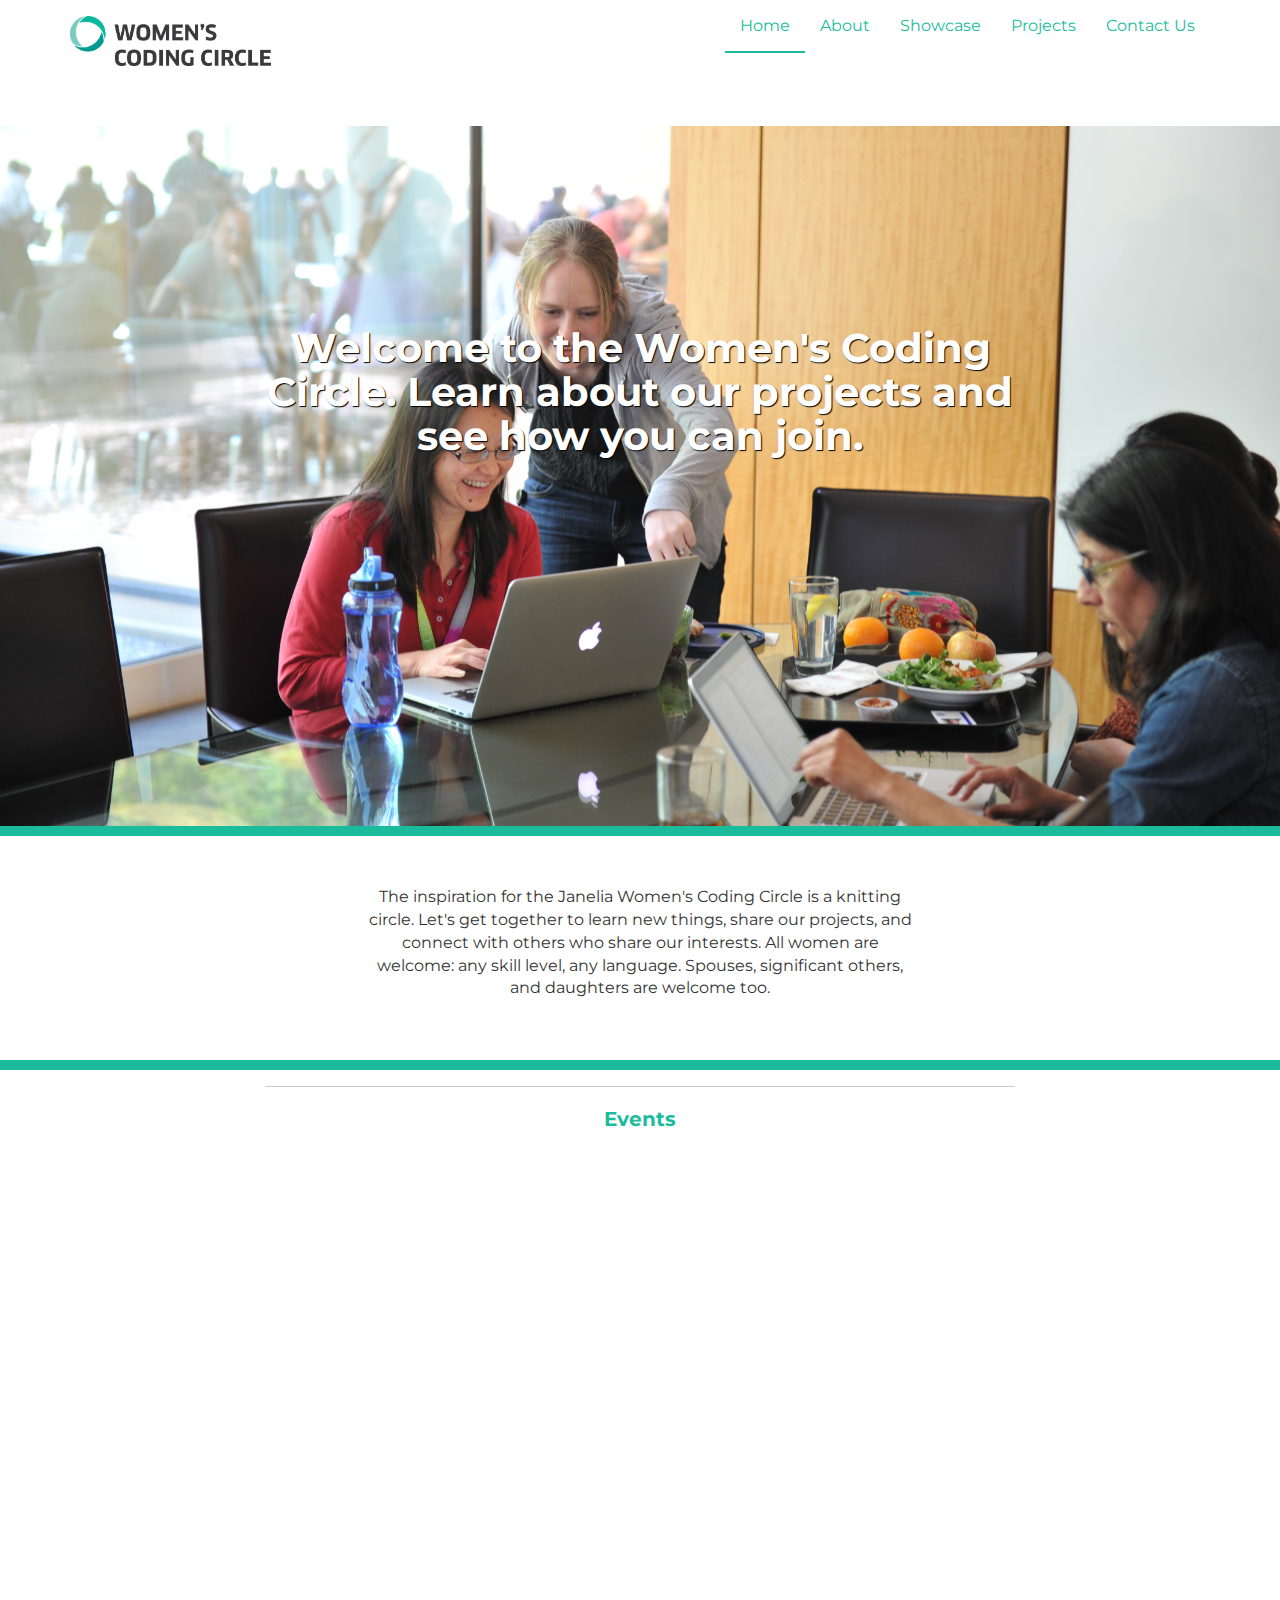
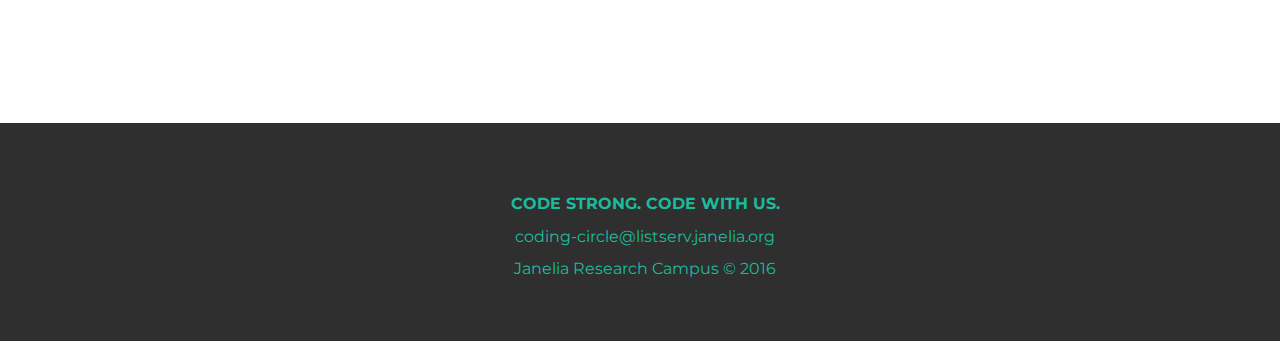
<file: index.html>
<!DOCTYPE html>
<html lang="en">
  <head>
    <meta charset="utf-8">
    <title>Women's Coding Circle</title>
  <script src="https://ajax.googleapis.com/ajax/libs/jquery/1.11.0/jquery.min.js"></script>
    <script src="assets/js/bootstrap.min.js"></script>
    <link href="assets/css/bootstrap.css" rel="stylesheet">
    <link href="assets/css/font-awesome.min.css" rel="stylesheet">
    <link href="assets/css/style.css" rel="stylesheet">
<script>
  (function(i,s,o,g,r,a,m){i['GoogleAnalyticsObject']=r;i[r]=i[r]||function(){
  (i[r].q=i[r].q||[]).push(arguments)},i[r].l=1*new Date();a=s.createElement(o),
  m=s.getElementsByTagName(o)[0];a.async=1;a.src=g;m.parentNode.insertBefore(a,m)
  })(window,document,'script','//www.google-analytics.com/analytics.js','ga');

  ga('create', 'UA-65829005-1', 'auto');
  ga('send', 'pageview');

</script>
<style>
h1 {
  text-shadow: 1px 1px 1px black;
}
</style>
<style>
h1 {
  text-shadow: 1px 1px 1px black;
}
</style>
</head>
<body>
	<!-- Static navbar -->
    <div class="navbar navbar-default " role="navigation">
      <div class="container">
        <div class="navbar-header">
          <button type="button" class="navbar-toggle" data-toggle="collapse" data-target=".navbar-collapse">
            <span class="sr-only">Toggle navigation</span>
            <span class="icon-bar"></span>
            <span class="icon-bar"></span>
            <span class="icon-bar"></span>
          </button>
          <a class="navbar-brand" href="wcc.html"><img class='logo' src='assets/img/wcc_color_print.png'></a>
        </div>
        <div class="navbar-collapse collapse">
          <ul class="nav navbar-nav navbar-right">
            <li class='active'><a href="index.html">Home</a></li>
            <li><a href="about.html">About</a></li>
            <li><a href="showcase.html">Showcase</a></li>
            <li><a href="projects.html">Projects</a></li>
            <li><a href="contact.html">Contact Us</a></li>
          </ul>
        </div><!--/.nav-collapse -->
      </div>
    </div>
    <div id="h">
      
      <div class="container">
        <div class="row">
          <div class="col-md-8 col-md-offset-2 centered">
            <h1>Welcome to the Women's Coding Circle. Learn about our projects and see how you can join.</h1>
          </div>
        </div><!--/row-->
      </div><!--/container-->
    </div><!-- /H --> 
  <div id="headerwrap">
      <div class="container">
      <div class="row">
        <div class="col-lg-6 col-lg-offset-3">
        <p>The inspiration for the Janelia Women's Coding Circle is a knitting circle. Let's get together to learn new things, share our projects, and connect with others who share our interests. All women are welcome: any skill level, any language. Spouses, significant others, and daughters are welcome too.</p>
        </div>
      </div><!--/row -->
      </div> <!-- /container -->
  </div><!--/headerwrap -->
  <div><!-- calendar desktop -->
    <div class="container">
      <div class="row">
        <div class="col-lg-8 col-lg-offset-2">
          <hr/>
          <h3 class="text-center">Events</h3>
          <div class="responsiveCal">
            <iframe src="https://calendar.google.com/calendar/embed?showTitle=0&amp;showTabs=0&amp;height=600&amp;wkst=1&amp;bgcolor=%23FFFFFF&amp;src=k40mv79fg4deklkgtm3d721mvs%40group.calendar.google.com&amp;color=%23125A12&amp;ctz=America%2FNew_York" style="border-width:0"  width="800" height="600" frameborder="0" scrolling="no"></iframe>
          </div>
        </div>
      </div><!--/row -->
      </div> <!-- /container -->
  </div><!--/calendar desktop -->
<div id="footerwrap">
    <div class="container">
      <div class="row centered">
        <div class="col-lg-12">
          <p><b>CODE STRONG. CODE WITH US.</b></p>
        </div>
      
        <div class="col-lg-12">
          <p>coding-circle@listserv.janelia.org</p>
        </div>
        <div class="col-lg-12">
        <p>Janelia Research Campus © 2016</p>
      </div>

      </div>
    
    </div>
  </div><!--/footerwrap -->
</body>
</html>
</file>
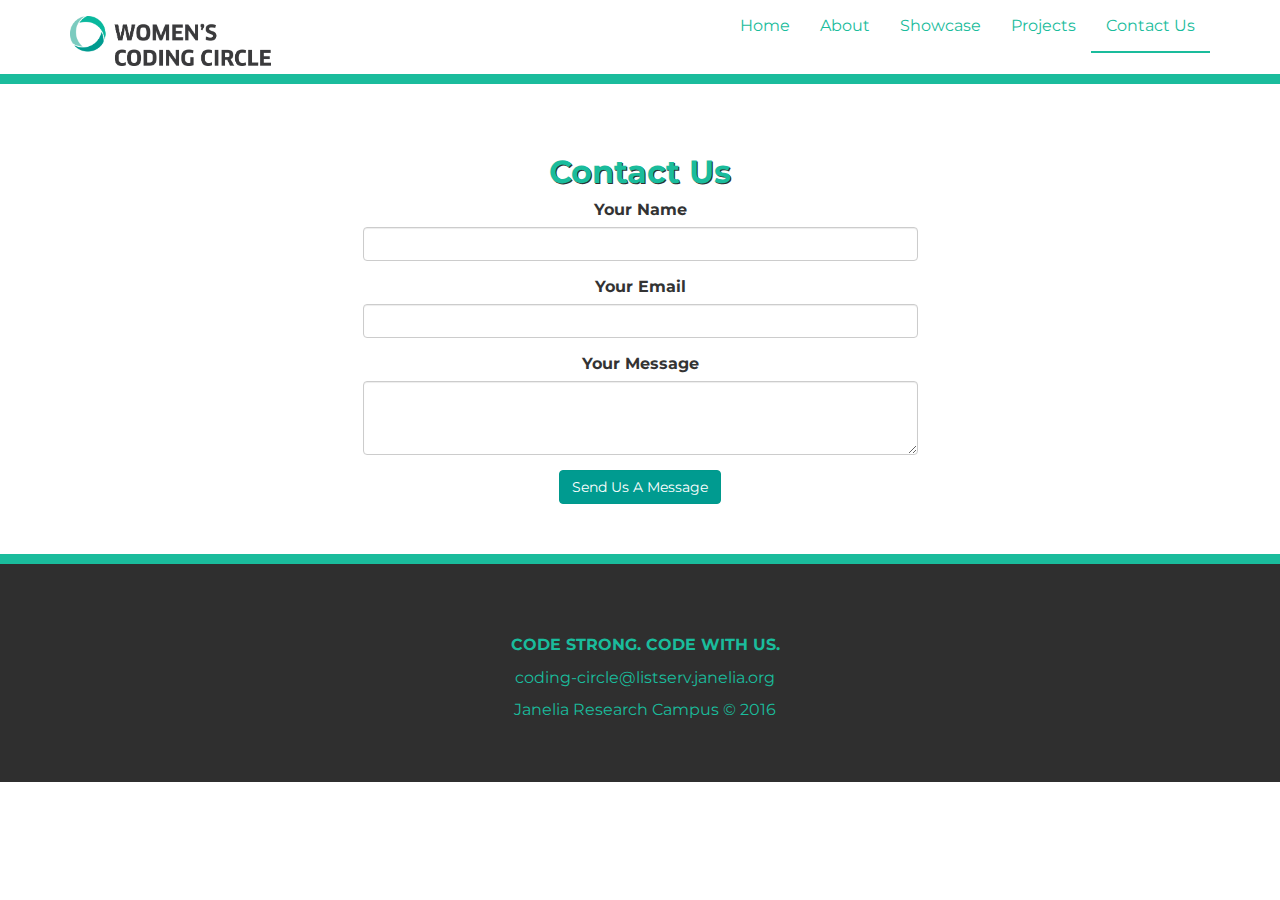
<file: contact.html>
<!DOCTYPE html>
<html lang="en">
  <head>
    <meta charset="utf-8">
    <title>Women's Coding Circle</title>
  <script src="https://ajax.googleapis.com/ajax/libs/jquery/1.11.0/jquery.min.js"></script>
    <script src="assets/js/bootstrap.min.js"></script>
    <link href="assets/css/bootstrap.css" rel="stylesheet">
    <link href="assets/css/font-awesome.min.css" rel="stylesheet">
    <link href="assets/css/style.css" rel="stylesheet">
<script>
  (function(i,s,o,g,r,a,m){i['GoogleAnalyticsObject']=r;i[r]=i[r]||function(){
  (i[r].q=i[r].q||[]).push(arguments)},i[r].l=1*new Date();a=s.createElement(o),
  m=s.getElementsByTagName(o)[0];a.async=1;a.src=g;m.parentNode.insertBefore(a,m)
  })(window,document,'script','//www.google-analytics.com/analytics.js','ga');

  ga('create', 'UA-65829005-1', 'auto');
  ga('send', 'pageview');

</script>
</head>
<body>

	<!-- Static navbar -->
    <div class="navbar navbar-default " role="navigation">
      <div class="container">
        <div class="navbar-header">
          <button type="button" class="navbar-toggle" data-toggle="collapse" data-target=".navbar-collapse">
            <span class="sr-only">Toggle navigation</span>
            <span class="icon-bar"></span>
            <span class="icon-bar"></span>
            <span class="icon-bar"></span>
          </button>
          <a class="navbar-brand" href="wcc.html"><img class='logo' src='assets/img/wcc_color_print.png'></a>
        </div>
        <div class="navbar-collapse collapse">
          <ul class="nav navbar-nav navbar-right">
            <li><a href="index.html">Home</a></li>
            <li><a href="about.html">About</a></li>
            <li><a href="showcase.html">Showcase</a></li>
            <li><a href="projects.html">Projects</a></li>
            <li class='active'><a href="contact.html">Contact Us</a></li>
          </ul>
        </div>
      </div>
    </div>

    <div id="headerwrap">
      <div class="container">
      <div class="row">
        <div class="col-lg-6 col-lg-offset-3">
          <h1>Contact Us</h1>
          <form action='mailto:coding-circle@janelia.hhmi.org' enctype="text/plain" method="get" >
            <div class='form-group'>
              <label for='name'>Your Name</label>
              <input name='Name' id='name' class='form-control' type='text'>
            </div>

            <div class='form-group'>
              <label for='email'>Your Email</label>
              <input name='Email' id='email' class='form-control' type='email'>
            </div>
            <div class='form-group'>
              <label for='message'>Your Message</label>
              <textarea name='message' id='message' class='form-control' rows=3 type='textarea'></textarea>
            </div>
            <input class='btn btn-primary' type='submit' value='Send Us A Message'>
          </form>
        </div>
      </div>
      </div> 
  </div>

<div id="footerwrap">
    <div class="container">
      <div class="row centered">
        <div class="col-lg-12">
          <p><b>CODE STRONG. CODE WITH US.</b></p>
        </div>
      
        <div class="col-lg-12">
          <p>coding-circle@listserv.janelia.org</p>
        </div>
        <div class="col-lg-12">
        <p>Janelia Research Campus © 2016</p>
      </div>

      </div>
    
    </div>
  </div><! --/footerwrap -->
</body>
</html>
</file>
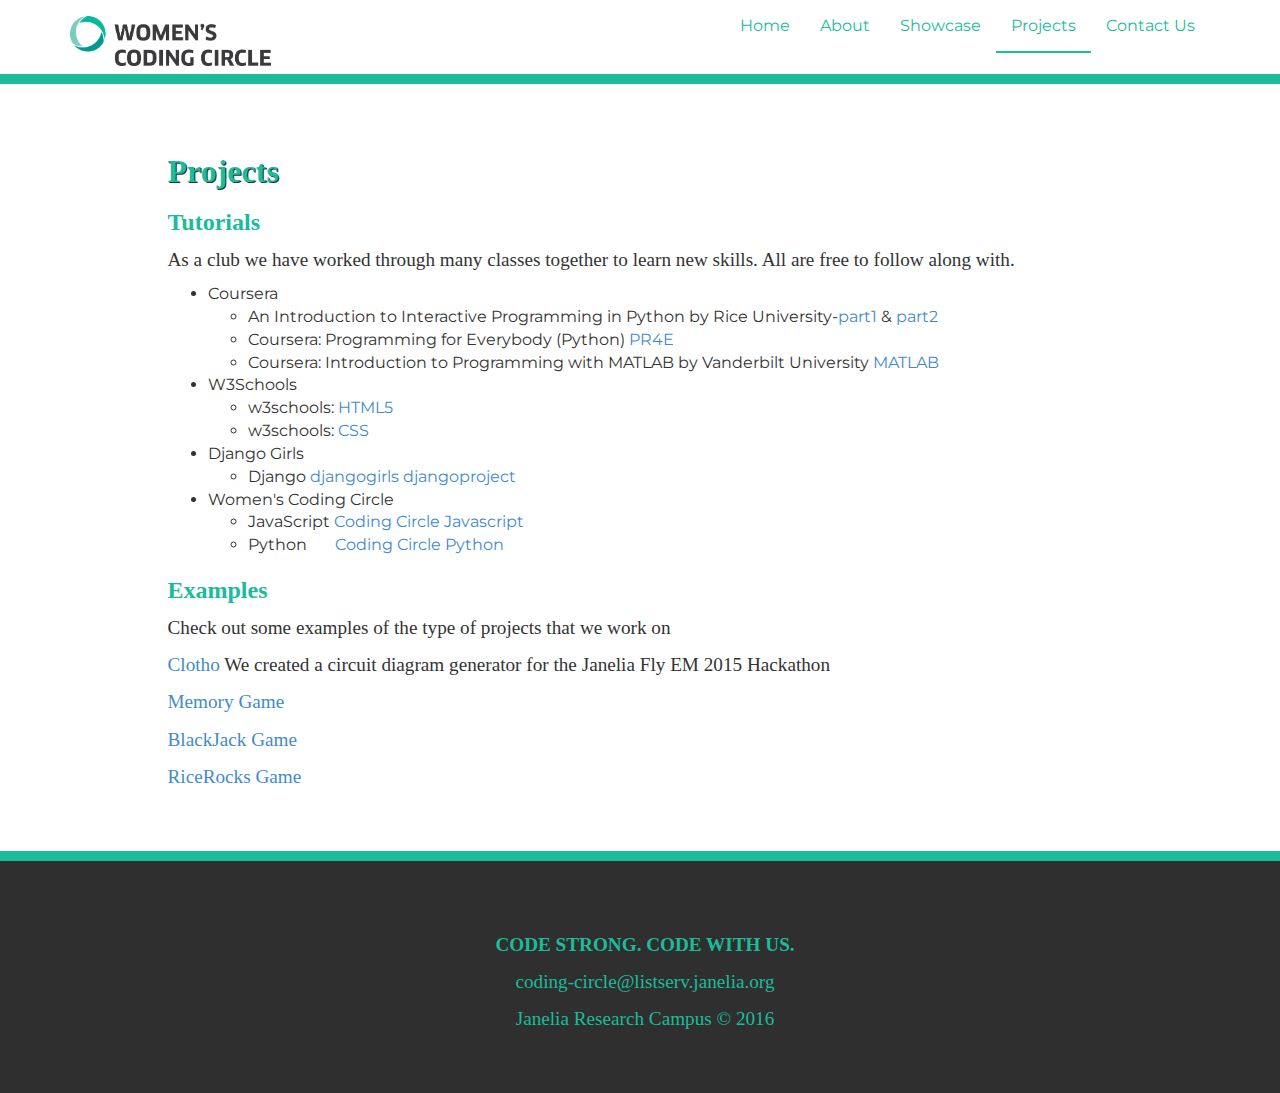
<file: projects.html>
<!DOCTYPE html>
<html lang="en">
<head>
  <meta charset="utf-8">
  <title>Women's Coding Circle</title>
  <script src="https://ajax.googleapis.com/ajax/libs/jquery/1.11.0/jquery.min.js"></script>
  <script src="assets/js/bootstrap.min.js"></script>
  <link href="assets/css/bootstrap.css" rel="stylesheet">
  <link href="assets/css/font-awesome.min.css" rel="stylesheet">
  <link href="assets/css/style.css" rel="stylesheet">
  <style>
    h1  {
      color:#1abc9c;
      font-family:verdana;
      font-size:200%;
    }
    h2  {
      color:#1abc9c;
      font-family:verdana;
      font-size:150%;
    }

    p  {
      font-family:verdana;
      font-size:120%;
    }


  </style>
  <script>
    (function(i,s,o,g,r,a,m){i['GoogleAnalyticsObject']=r;i[r]=i[r]||function(){
      (i[r].q=i[r].q||[]).push(arguments)},i[r].l=1*new Date();a=s.createElement(o),
      m=s.getElementsByTagName(o)[0];a.async=1;a.src=g;m.parentNode.insertBefore(a,m)
    })(window,document,'script','//www.google-analytics.com/analytics.js','ga');

    ga('create', 'UA-65829005-1', 'auto');
    ga('send', 'pageview');

  </script>
</head>
<body>

	<!-- Static navbar -->
  <div class="navbar navbar-default " role="navigation">
    <div class="container">
      <div class="navbar-header">
        <button type="button" class="navbar-toggle" data-toggle="collapse" data-target=".navbar-collapse">
          <span class="sr-only">Toggle navigation</span>
          <span class="icon-bar"></span>
          <span class="icon-bar"></span>
          <span class="icon-bar"></span>
        </button>
        <a class="navbar-brand" href="wcc.html"><img class='logo' src='assets/img/wcc_color_print.png'></a>
      </div>
      <div class="navbar-collapse collapse">
        <ul class="nav navbar-nav navbar-right">
          <li><a href="index.html">Home</a></li>
          <li><a href="about.html">About</a></li>
          <li><a href="showcase.html">Showcase</a></li>
          <li class='active'><a href="projects.html">Projects</a></li>
          <li><a href="contact.html">Contact Us</a></li>
        </ul>
      </div>
    </div>
  </div>

  <div id="headerwrap">
    <div class="container">
      <div class="row">
        <div class="col-lg-10 col-lg-offset-1 text-left">

          <h1>Projects</h1>
          <h2>Tutorials</h2>
          <p>As a club we have worked through many classes together to learn new skills. All are free to follow along with.
          </p>
          <ul>
            <li> Coursera
              <ul>
                <li>An Introduction to Interactive Programming in Python by Rice University-<a href="https://www.coursera.org/course/interactivepython1">part1</a> & <a href="https://www.coursera.org/course/interactivepython2">part2</a>
                </li>
                <li>Coursera: Programming for Everybody (Python) <a href="https://www.coursera.org/course/pythonlearn">PR4E</a></li>
                <li>Coursera: Introduction to Programming with MATLAB by Vanderbilt University <a href="https://www.coursera.org/course/matlab">MATLAB</a></li>
              </ul>
            </li>
            <li>W3Schools
              <ul>
                <li>w3schools: <a href="http://www.w3schools.com/html/default.asp">HTML5</a></li>
                <li>w3schools: <a href="http://www.w3schools.com/css/default.asp">CSS</a></li>
              </ul>
            </li>
            <li>Django Girls
              <ul>
                <li>Django <a href="http://djangogirls.org/">djangogirls</a> <a href="https://www.djangoproject.com/">djangoproject</a> </li>
              </ul>
            </li>
            <li>Women's Coding Circle
              <ul>
                <li>JavaScript<a href='https://github.com/WomensCodingCircle/CodingCircleJavascript'> Coding Circle Javascript</a></li>
                <li>Python&nbsp;&nbsp;&nbsp;&nbsp;&nbsp;&nbsp;<a href='https://github.com/WomensCodingCircle/CodingCirclePython'> Coding Circle Python</a></li>
              </ul>
            </li>
          </ul>

          <h2>Examples</h2>
          <p>Check out some examples of the type of projects that we work on</p>

          <!--links to past projects go here-->
          <p><a href="https://github.com/WomensCodingCircle/hackathon_2015">Clotho</a> We created a circuit diagram generator for the Janelia Fly EM 2015 Hackathon</p>
          <p><a href="http://codeskulptor.org/#user38_gYRqmoiyE0_21.py">Memory Game</a></p>
          <p><a href="http://www.codeskulptor.org/#user38_OclP2QwyVT_9.py">BlackJack Game</a></p>
          <p><a href="http://www.codeskulptor.org/#user38_uV4pEfoILBwFkfh_1.py">RiceRocks Game</a></p>
        </div>
      </div> 
    </div>
  </div>

  <div id="footerwrap">
    <div class="container">
      <div class="row centered">
        <div class="col-lg-12">
          <p><b>CODE STRONG. CODE WITH US.</b></p>
        </div>

        <div class="col-lg-12">
          <p>coding-circle@listserv.janelia.org</p>
        </div>
        <div class="col-lg-12">
          <p>Janelia Research Campus © 2016</p>
        </div>

      </div>

    </div>
  </div><!--/footerwrap -->
</body>
</html>
</file>
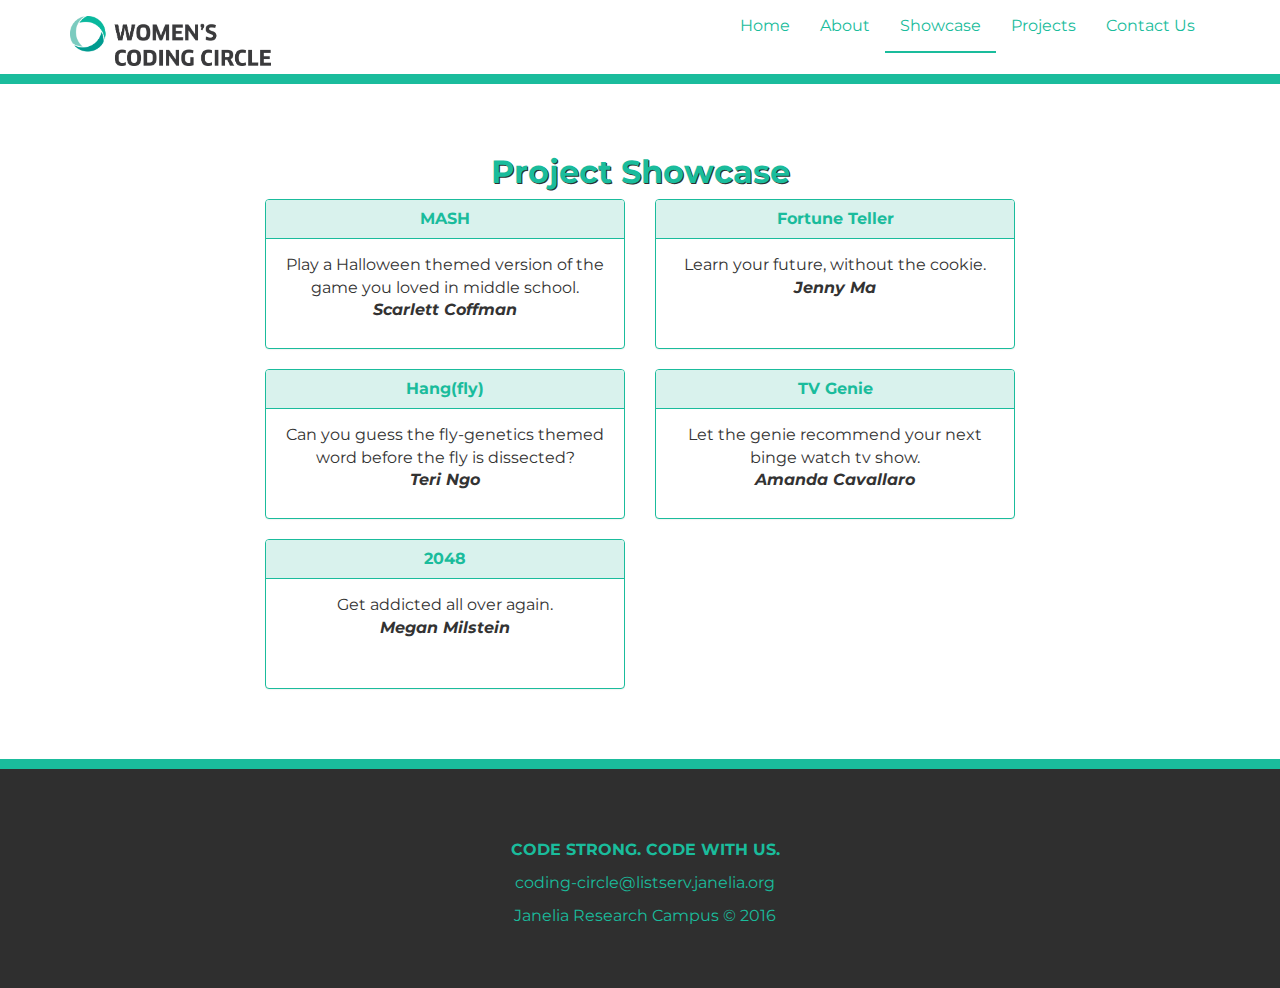
<file: showcase.html>
<!DOCTYPE html>
<html lang="en">
  <head>
    <meta charset="utf-8">
    <title>Women's Coding Circle</title>
  <script src="https://ajax.googleapis.com/ajax/libs/jquery/1.11.0/jquery.min.js"></script>
    <script src="assets/js/bootstrap.min.js"></script>
    <link href="assets/css/bootstrap.css" rel="stylesheet">
    <link href="assets/css/font-awesome.min.css" rel="stylesheet">
    <link href="assets/css/style.css" rel="stylesheet">
<script>
  (function(i,s,o,g,r,a,m){i['GoogleAnalyticsObject']=r;i[r]=i[r]||function(){
  (i[r].q=i[r].q||[]).push(arguments)},i[r].l=1*new Date();a=s.createElement(o),
  m=s.getElementsByTagName(o)[0];a.async=1;a.src=g;m.parentNode.insertBefore(a,m)
  })(window,document,'script','//www.google-analytics.com/analytics.js','ga');

  ga('create', 'UA-65829005-1', 'auto');
  ga('send', 'pageview');

</script>
</head>
<body>

	<!-- Static navbar -->
    <div class="navbar navbar-default " role="navigation">
      <div class="container">
        <div class="navbar-header">
          <button type="button" class="navbar-toggle" data-toggle="collapse" data-target=".navbar-collapse">
            <span class="sr-only">Toggle navigation</span>
            <span class="icon-bar"></span>
            <span class="icon-bar"></span>
            <span class="icon-bar"></span>
          </button>
          <a class="navbar-brand" href="wcc.html"><img class='logo' src='assets/img/wcc_color_print.png'></a>
        </div>
        <div class="navbar-collapse collapse">
          <ul class="nav navbar-nav navbar-right">
            <li><a href="index.html">Home</a></li>
            <li><a href="about.html">About</a></li>
            <li class='active'><a href="showcase.html">Showcase</a></li>
            <li><a href="projects.html">Projects</a></li>
            <li><a href="contact.html">Contact Us</a></li>
          </ul>
        </div>
      </div>
    </div>

    <div id="headerwrap">
      <div class="container">
      <div class="row">
        <div class="col-lg-8 col-lg-offset-2 arcade">
        <h1>Project Showcase</h1>
        <div class='row'>
          <div class="col-lg-6">
          <div class="panel panel-arcade panel-success">
            <div class="panel-heading">
              <h3 class="panel-title"><a class="panel-title"><a href='showcase/mash.html' target='_blank'>MASH</a></h3>
            </div>
            <div class="panel-body">
              Play a Halloween themed version of the game you loved in middle school.<br>
              <b><i>Scarlett Coffman</i></b>
            </div>
          </div>
          </div>
          <div class="col-lg-6">
          <div class="panel panel-arcade panel-success">
            <div class="panel-heading">
              <h3 class="panel-title"><a href='showcase/fortune.html' target='_blank'>Fortune Teller</a></h3>
            </div>
            <div class="panel-body">
              Learn your future, without the cookie.<br>
              <b><i>Jenny Ma</i></b>
            </div>
          </div>
          </div>
          <div class="col-lg-6">
          <div class="panel panel-arcade panel-success">
            <div class="panel-heading">
              <h3 class="panel-title"><a href='showcase/Hangfly.html'  target='_blank'>Hang(fly)</a></h3>
            </div>
            <div class="panel-body">
              Can you guess the fly-genetics themed word before the fly is dissected?<br>
              <b><i>Teri Ngo</i></b>
            </div>
          </div>
          </div>
          <div class="col-lg-6">
          <div class="panel panel-arcade panel-success">
            <div class="panel-heading">
              <h3 class="panel-title"><a href='showcase/TVGenie.html'  target='_blank'>TV Genie</a></h3>
            </div>
            <div class="panel-body">
              Let the genie recommend your next binge watch tv show.<br>
              <b><i>Amanda Cavallaro</i></b>
            </div>
          </div>
          </div>
          <div class="col-lg-6">
          <div class="panel panel-arcade panel-success">
            <div class="panel-heading">
              <h3 class="panel-title"><a href='http://www.codeskulptor.org/#user40_IivWfLlZVD_0.py' target='_blank'>2048</a></h3>
            </div>
            <div class="panel-body">
              Get addicted all over again.<br>
              <b><i>Megan Milstein</i></b>
            </div>
          </div>
          </div>
        </div>
        </div>
        </div>
      </div>
      </div> 
  </div>

 <div id="footerwrap">
    <div class="container">
      <div class="row centered">
        <div class="col-lg-12">
          <p><b>CODE STRONG. CODE WITH US.</b></p>
        </div>
      
        <div class="col-lg-12">
          <p>coding-circle@listserv.janelia.org</p>
        </div>
        <div class="col-lg-12">
        <p>Janelia Research Campus © 2016</p>
      </div>

      </div>
    
    </div>
  </div><! --/footerwrap -->
</body>
</html>
</file>
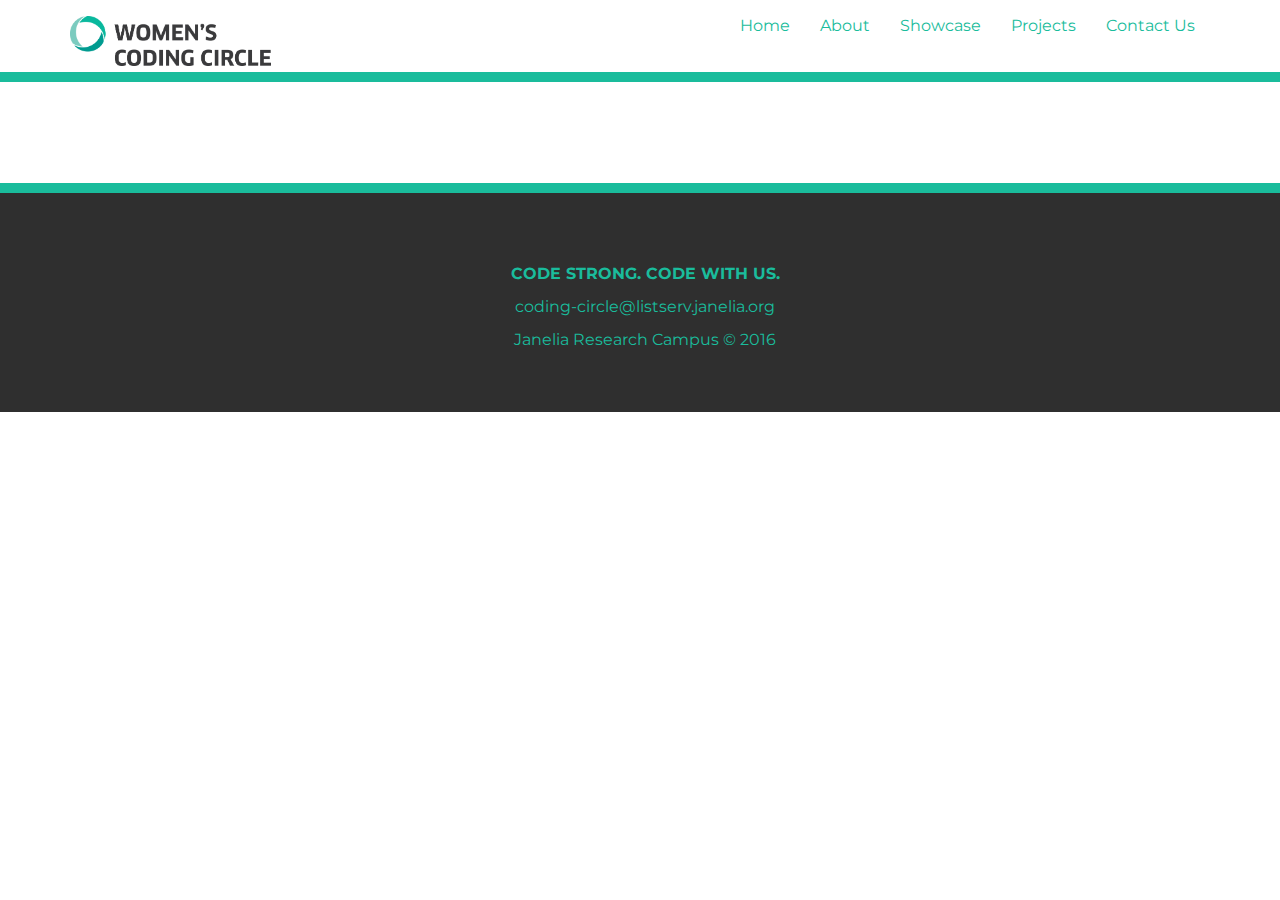
<file: template.html>
<!DOCTYPE html>
<html lang="en">
  <head>
    <meta charset="utf-8">
    <title>Women's Coding Circle</title>
  <script src="https://ajax.googleapis.com/ajax/libs/jquery/1.11.0/jquery.min.js"></script>
    <script src="assets/js/bootstrap.min.js"></script>
    <link href="assets/css/bootstrap.css" rel="stylesheet">
    <link href="assets/css/font-awesome.min.css" rel="stylesheet">
    <link href="assets/css/style.css" rel="stylesheet">
<script>
  (function(i,s,o,g,r,a,m){i['GoogleAnalyticsObject']=r;i[r]=i[r]||function(){
  (i[r].q=i[r].q||[]).push(arguments)},i[r].l=1*new Date();a=s.createElement(o),
  m=s.getElementsByTagName(o)[0];a.async=1;a.src=g;m.parentNode.insertBefore(a,m)
  })(window,document,'script','//www.google-analytics.com/analytics.js','ga');

  ga('create', 'UA-65829005-1', 'auto');
  ga('send', 'pageview');

</script>
</head>
<body>

	<!-- Static navbar -->
    <div class="navbar navbar-default " role="navigation">
      <div class="container">
        <div class="navbar-header">
          <button type="button" class="navbar-toggle" data-toggle="collapse" data-target=".navbar-collapse">
            <span class="sr-only">Toggle navigation</span>
            <span class="icon-bar"></span>
            <span class="icon-bar"></span>
            <span class="icon-bar"></span>
          </button>
          <a class="navbar-brand" href="wcc.html"><img class='logo' src='assets/img/wcc_color_print.png'></a>
        </div>
        <div class="navbar-collapse collapse">
          <ul class="nav navbar-nav navbar-right">
            <li><a href="index.html">Home</a></li>
            <li><a href="about.html">About</a></li>
            <li><a href="showcase.html">Showcase</a></li>
            <li><a href="projects.html">Projects</a></li>
            <li><a href="contact.html">Contact Us</a></li>
          </ul>
        </div>
      </div>
    </div>

    <div id="headerwrap">
      <div class="container">
      <div class="row">
        <div class="col-lg-10 col-lg-offset-1">
<!--content goes here-->
        </div>
      </div>
      </div> 
  </div>
<div id="footerwrap">
    <div class="container">
      <div class="row centered">
        <div class="col-lg-12">
          <p><b>CODE STRONG. CODE WITH US.</b></p>
        </div>
      
        <div class="col-lg-12">
          <p>coding-circle@listserv.janelia.org</p>
        </div>
        <div class="col-lg-12">
        <p>Janelia Research Campus © 2016</p>
      </div>

      </div>
    
    </div>
  </div><!--/footerwrap -->
</body>
</html>
</file>
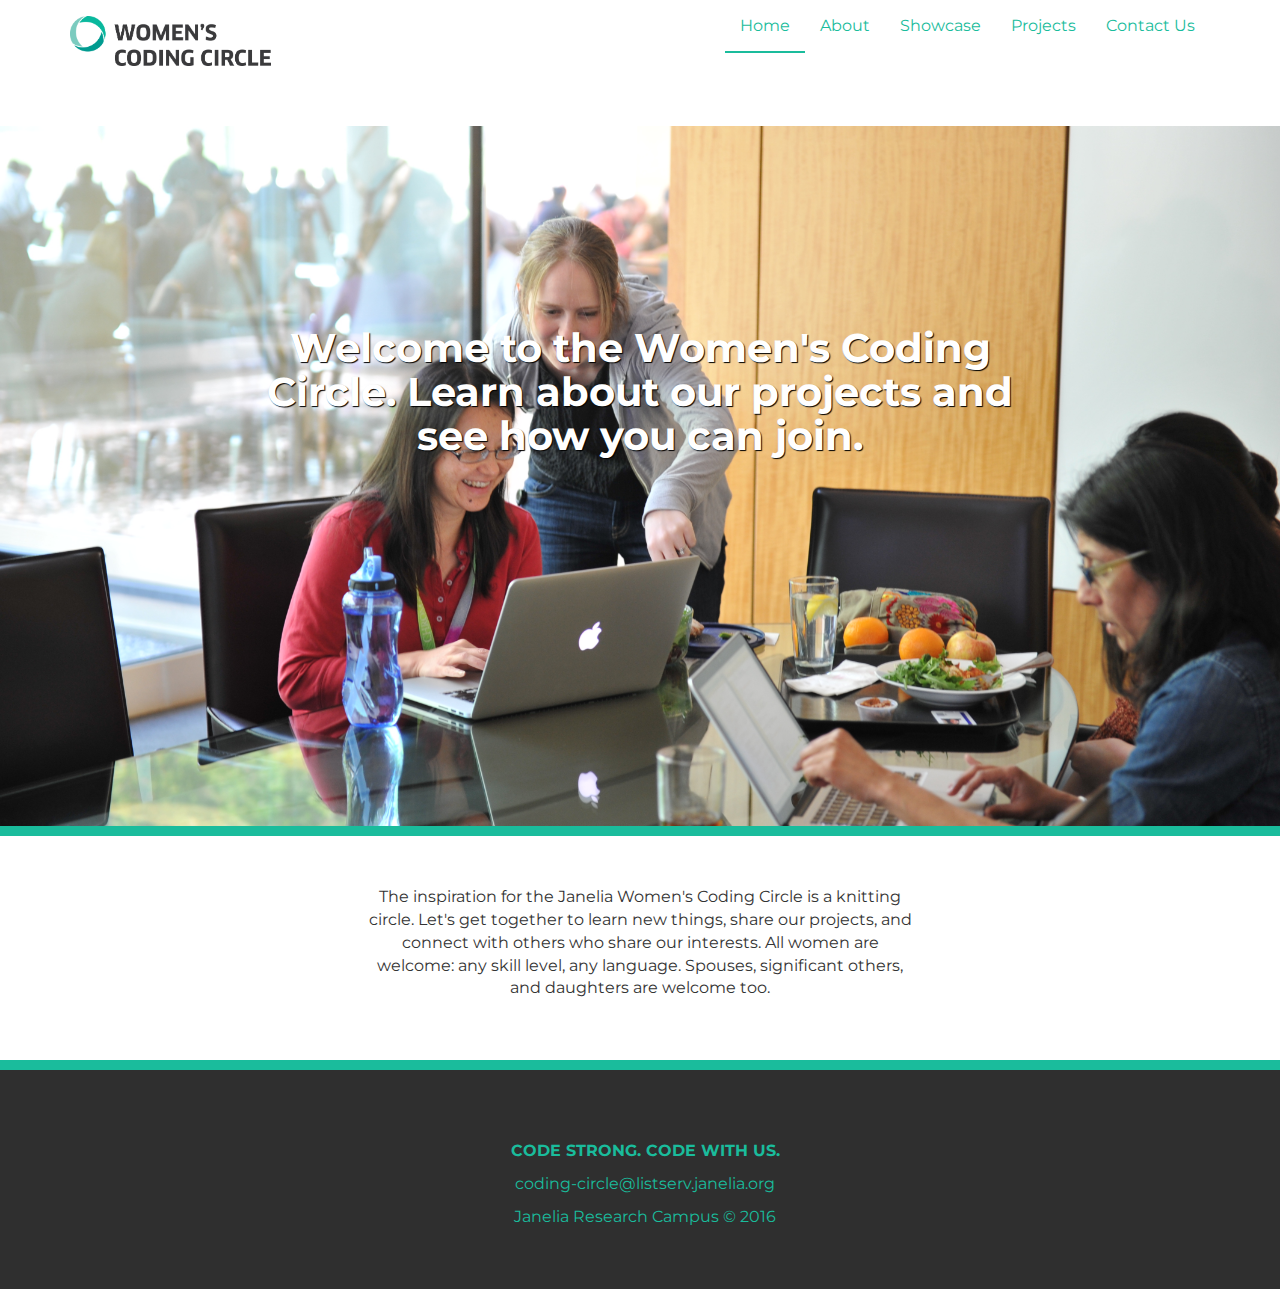
<file: wcc.html>
<!DOCTYPE html>
<html lang="en">
  <head>
    <meta charset="utf-8">
    <title>Women's Coding Circle</title>
  <script src="https://ajax.googleapis.com/ajax/libs/jquery/1.11.0/jquery.min.js"></script>
    <script src="assets/js/bootstrap.min.js"></script>
    <link href="assets/css/bootstrap.css" rel="stylesheet">
    <link href="assets/css/font-awesome.min.css" rel="stylesheet">
    <link href="assets/css/style.css" rel="stylesheet">
<script>
  (function(i,s,o,g,r,a,m){i['GoogleAnalyticsObject']=r;i[r]=i[r]||function(){
  (i[r].q=i[r].q||[]).push(arguments)},i[r].l=1*new Date();a=s.createElement(o),
  m=s.getElementsByTagName(o)[0];a.async=1;a.src=g;m.parentNode.insertBefore(a,m)
  })(window,document,'script','//www.google-analytics.com/analytics.js','ga');

  ga('create', 'UA-65829005-1', 'auto');
  ga('send', 'pageview');

</script>
<style>
h1 {
  text-shadow: 1px 1px 1px black;
}
</style>
</head>
<body>
	<!-- Static navbar -->
    <div class="navbar navbar-default " role="navigation">
      <div class="container">
        <div class="navbar-header">
          <button type="button" class="navbar-toggle" data-toggle="collapse" data-target=".navbar-collapse">
            <span class="sr-only">Toggle navigation</span>
            <span class="icon-bar"></span>
            <span class="icon-bar"></span>
            <span class="icon-bar"></span>
          </button>
          <a class="navbar-brand" href="wcc.html"><img class='logo' src='assets/img/wcc_color_print.png'></a>
        </div>
        <div class="navbar-collapse collapse">
          <ul class="nav navbar-nav navbar-right">
            <li  class='active'><a href="wcc.html">Home</a></li>
            <li><a href="about.html">About</a></li>
            <li><a href="showcase.html">Showcase</a></li>
            <li><a href="projects.html">Projects</a></li>
            <li><a href="contact.html">Contact Us</a></li>
          </ul>
        </div><!--/.nav-collapse -->
      </div>
    </div>
    <div id="h">
      
      <div class="container">
        <div class="row">
          <div class="col-md-8 col-md-offset-2 centered">
            <h1>Welcome to the Women's Coding Circle. Learn about our projects and see how you can join.</h1>
          </div>
        </div><!--/row-->
      </div><!--/container-->
    </div><!-- /H --> 
  <div id="headerwrap">
      <div class="container">
      <div class="row">
        <div class="col-lg-6 col-lg-offset-3">
        <p>The inspiration for the Janelia Women's Coding Circle is a knitting circle. Let's get together to learn new things, share our projects, and connect with others who share our interests. All women are welcome: any skill level, any language. Spouses, significant others, and daughters are welcome too.</p>
        </div>
      </div><!--/row -->
      </div> <!-- /container -->
  </div><!--/headerwrap -->
<div id="footerwrap">
    <div class="container">
      <div class="row centered">
        <div class="col-lg-12">
          <p><b>CODE STRONG. CODE WITH US.</b></p>
        </div>
      
        <div class="col-lg-12">
          <p>coding-circle@listserv.janelia.org</p>
        </div>
        <div class="col-lg-12">
        <p>Janelia Research Campus © 2016</p>
      </div>

      </div>
    
    </div>
  </div><!--/footerwrap -->
</body>
</html>
</file>
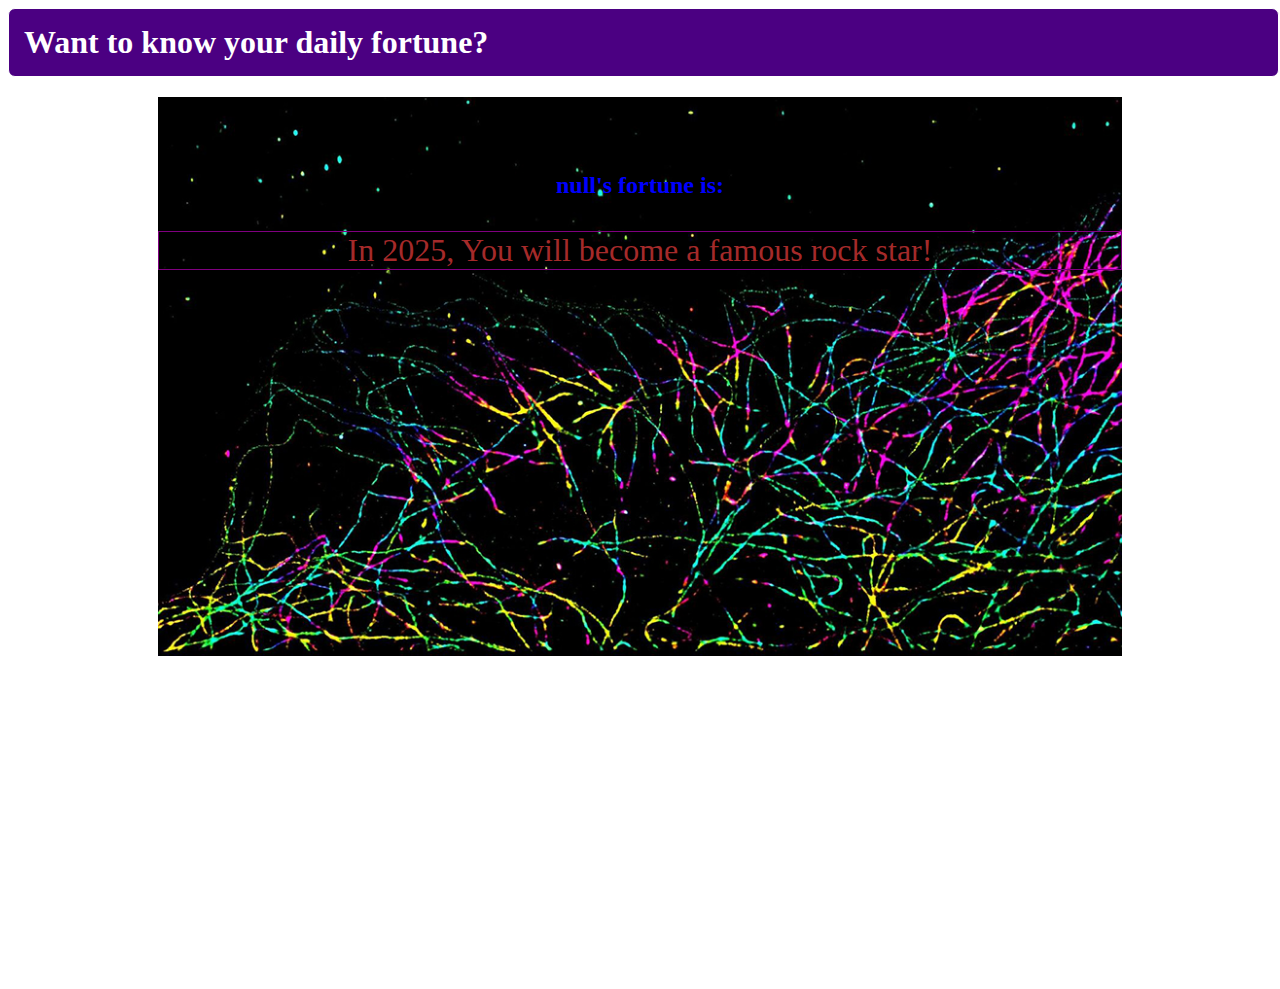
<file: showcase/fortune.html>
<html>
<head>
<style>
body {
	font-family: "Georgia", Times, serif;
}
h1 {
	width: 98%;
	background:indigo;
	color: white;
	padding: 15px;
	margin: 0px;
	border: 1px solid white;
	border-radius: 7px;
}
.container {
    overflow: hidden;
}
.right {
    float: right;
    width: 150px;
}
.left {
    float: left;
    width: 150px;
}
.middle {
    margin: 0 150px;
    background-image: url("microtubules_tablet.jpg");
    height: 100%;
    text-align: center;
    background-repeat: no-repeat;
    background-size: contain;
}
</style>
</head>
<body>
<h1 id='title'>Want to know your daily fortune?</h1>

<div class='container'>
    <div class='right'></div>
    <div class='left'></div>
    <div class='middle'>
        <p id='fortune'>Learn your fate</p>
    </div>
</div>
<script src="https://ajax.googleapis.com/ajax/libs/jquery/2.1.3/jquery.min.js"></script>
<script type='text/javascript'>
var name=prompt("What is your name today?")
var fortune=["In 2031, You will invent the first flying car!",
             "In 2025, You will become a famous rock star!",
             "In 2047, You will fly to the Moon!",
             "In 2032, You will win the lottery!",
             "In 2035, You will discover a new planet!",
             "In 2039, You will write a best-seller!"]
var index_fortune=Math.floor(Math.random()*fortune.length);
var fortuneTeller=fortune[index_fortune];
        var N=$('#fortune')
        var fortune_html = "<h2 style='color: blue; padding-top: 75px'>" + name + "'s fortune is:" + "</h2>";
        fortune_html += "<p style='color: Brown;font-size:200%; border: 1px solid purple'>"+ fortuneTeller +"<p>";
        N.html(fortune_html);

</script>
</body>
</html>
</file>
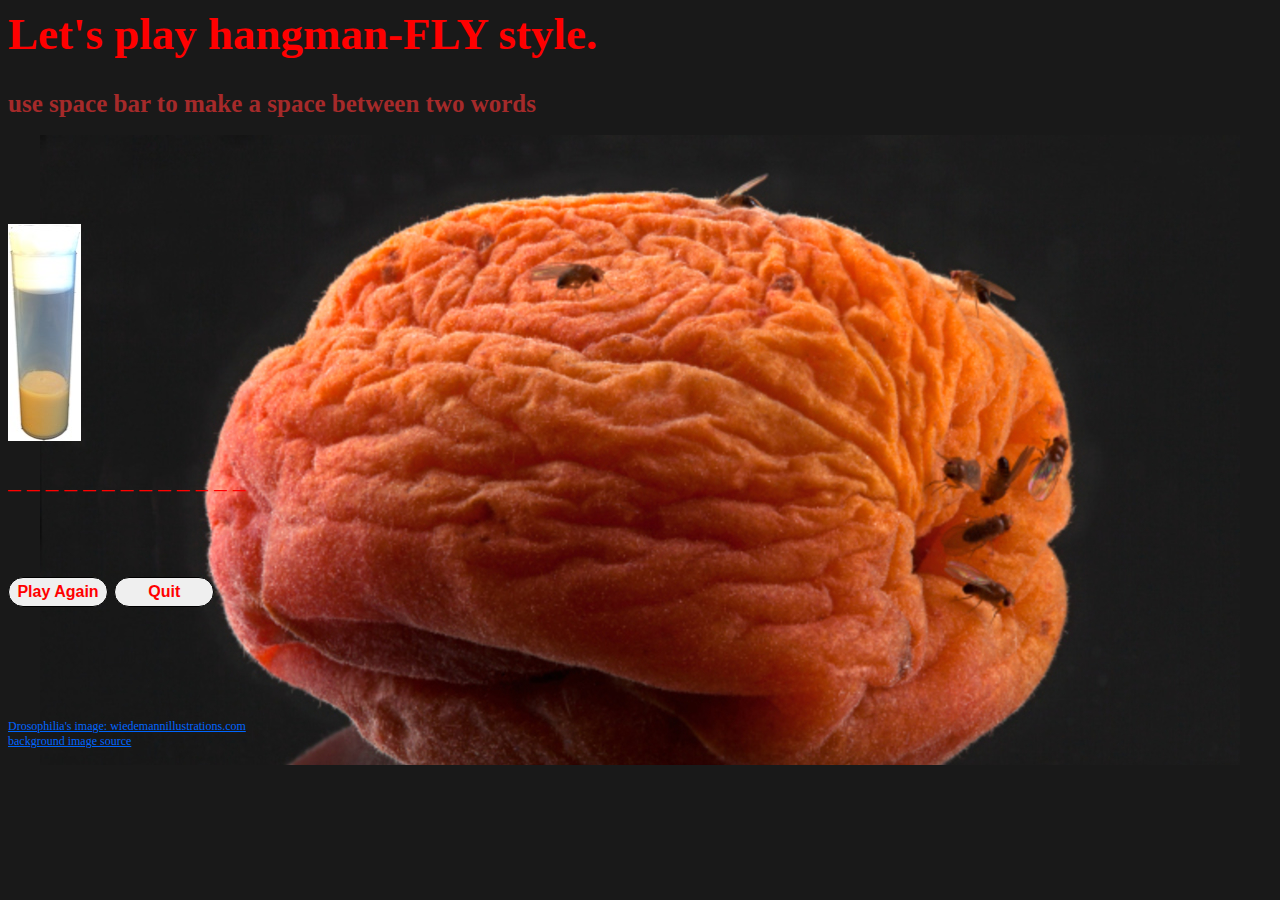
<file: showcase/Hangfly.html>
<!-- 
HangFly modified from Charlotte Weaver's orginal Hangwoman codes 20151028
 -->

<html>
<head>

<title>Hangman</title>

<!--  <STYLE TYPE="text/css"> -->

<script src="https://ajax.googleapis.com/ajax/libs/jquery/1.11.3/jquery.min.js"></script>
<style>

body {
    color: red;
    background-color: #191919; 
    font-size: 25px;     
    background-image: url('2015_flyparts/flytrap.jpg');
    background-repeat: no-repeat;
    background-position: center;
}
.dissections {
    color: #0066FF;
    font-size: 40px
}

.thanks {
    color: #00FF00;
    font-size: 40px;
    font-weight: bold;
}

.letters_sofar {
    color: #CCFFFF
}

/*  html css below from http://css-tricks.com/perfect-full-page-background-image/ */

/* 
html {
    color: red;
    background-color: antiquewhite;
    background-image: url(file:///Users/ngot/Desktop/2015_flyparts/flytrap.jpg);
    -webkit-background-size: cover;
    -moz-background-size: cover;
    -o-background-size: cover;
    background-size: cover;
}
 */


/* 
h1 {
	width: 98%;
	background:bisque;
	color: red;
	padding: 15px;
	margin: 0px;
	border: 1px solid white;
	border-radius: 7px;
}
 */

h1 {color: red; font-size: 45px}
h3 {color: brown; font-size: 25px}
hr {color: white}

a {
    color: #0066FF;
    font-size: 12px;
}
p.ex {
    color: rgb(0,0,255);
}

.off {
    left: -9999;
    top: -9999;
    display:none;
}

</style>

</head>
<body>
<h1 id='title'>Let's play hangman-FLY style.</h1>
<h3 id='title'>use space bar to make a space between two words</h3>

<!--<img src="flytrap.jpg" alt="vial" style="width:300px;height:160px;"/>  -->
<!--document.body.style.backgroundImage = "url("flytrap.jpg")";> -->
<br>
<br>
<p><div id='gallows'></div></p>
<p id='word'></p>
<p id='result'></p>
<p id='guesses_sofar'></p>
<p id='quit_msg'></p>
<!-- 
<img id ='bkg_img'></img> 
 -->
<br>
<br>

<!-- 
<form>
<input type ='button' id='play_again' value = 'Play Again' style="width:100; height:600;"/>
<input type ='button' id='quit' value = 'Quit' style="width:100; height:600;"/>
</form>
 -->

<button id='play_again' value = 'Play Again' style="font-weight: bold; font-size: 16px ;color:red; width:100; height:30; border-radius: 60px; border: 1px solid #000;">Play Again</button>
<button id='quit' value = 'Quit' style="font-weight: bold; font-size: 16px; color:red; width:100; height:30; border-radius: 60px; border: 1px solid #000;">Quit</button>
 
<br>
<br>
<br>
<br>
<br>


<a href="http://www.wiedemannillustrations.com/drosophila.html#">Drosophilia's image: wiedemannillustrations.com </a>
<br>
<a href="http://file.answcdn.com/answ-cld/image/upload/w_1200,h_630,g_faces,c_fill,q_100,f_jpg/v1/tk/view/getty/Animal_Life/f13e3fa6/164852420.jpg">background image source</a>

<img src='2015_flyparts/0_vial.jpg' class='off'>
<img src='2015_flyparts/1_head.jpg' class='off'>
<img src='2015_flyparts/2_headbody.jpg' class='off'>
<img src='2015_flyparts/3_wingleft.jpg' class='off'>
<img src='2015_flyparts/4_wingright.jpg' class='off'>
<img src='2015_flyparts/5_wholebody.jpg' class='off'>
<img src='2015_flyparts/6_wholebodyleg1.jpg' class='off'>
<img src='2015_flyparts/7_flyall.jpg' class='off'>

<br>
<br>

<script type='text/javascript'>

// var bkgimg = "/Desktop/2015_flyparts/flytrap_peach.jpg";
// 
// $('bkg_img').css('background-image', 'Users/ngot/Desktop/2015_flyparts');

// First you will create two functions to help with playing hangman
// The first function will be named guessedLetter and will take a letter 'l' and an 
// array of guessed letters 'guessed' as parameters
// loop through guessed, if l equals that letter return 1 ** hint use the lowercase versions of both
// after the loop return 0 ** this will only happen if the letter doesn't match guessed

function guessedLetter(l, guessed) {
    l_lc = l.toLowerCase();
    for (var i = 0; i < guessed.length; i++) {
        console.log(i);
        console.log(guessed[i]);
        if (guessed[i].toLowerCase() == l_lc) {
            return 1; 
        }
    }  
        return 0;  
}

// The second function will be called letterInWord and will take a letter 'l' and a word 'word' as parameters
// First split the word into characters and store in a variable called split_word
// Loop through each character in split_word. If l equals that letter return true. ** hint again, use the lowercase 
// version of both letters
// after the loop return false

function letterInWord(l, word) {
    l_lc = l.toLowerCase();
    var split_word = word.split('')        // split each letter in 'word' into characters
    console.log(split_word);
    for (var c = 0; c < word.length; c++) {
        if (split_word[c].toLowerCase() == l_lc) {
            return true;
        }
    }
    return false;
}

function endOfGame(){
  //  $('#quit_msg').html('Thanks for playing. Now, GET BACK to WORK!');
    $('#word').html("");
    $('#result').html("");
    $('#guesses_sofar').html("");
   // $('#quit_msg').html("<span class='thanks'>Thanks for playing. Now, GET BACK to WORK!</span>");
    $('#quit_msg').html("<span class='thanks'>Thanks for playing!</span>");
   
}

function game_start(){
    
    $('#result').html("");       // this is set result and guesses_sofar messages to null
    $('#guesses_sofar').html("");
    $('#quit_msg').html("");
    
    var guessed_letters = [];       // array of guessed letters
    var num_wrong_guess = 0;       // Create a variable called num_wrong_guess that is equal to 0

    // Create a variable called word_choice with a random choice from the word_bank array *hint: use Math.random()
    var random_index = Math.floor(Math.random()*word_bank.length);
    var word_choice = word_bank[random_index];   //w help from StackOverflow

    var result = "Sorry, you LOSE!";   // Create a variable called result with value of "Sorry, you lose!"

    // Start a while loop where the condition is that num_wrong_guesses is less than length of woman array
    while ((num_wrong_guess) < woman.length-1) {

        // Lay out the gallows:
        //  fill the html for the element with id of gallows with the element from the woman array with the index of num_wrong_guess
        $('#gallows').html("<img src='" + woman[num_wrong_guess] + "'>");     //use Jquery
        // document.getElementById('gallows').innerHTML = woman[num_wrong_guess];
        
        // Figure out what the word to be printed on the screen (including blanks). At the same time we will
        // calculate if the user has guessed all the letters in the word

        var split_word = word_choice.split('');   //   split the word into characters and store 
        var word_to_print = '';      // create a variable called word_to_print which contains an empty string
        var num_correct_letters = 0;  // create a variable called num_correct_letters equal to 0 


        //   for each letter in split_word
        //   use the guessedLetter function you wrote to check if that letter is in the guessed_letters array
        //   if it is add that letter to word_to_print string and add 1 to num_correct letters
        //   else if the letter is a space add that letter to word_to_print string and add 1 to num_correct letters
        //   otherwise add an underscore to word_to_print (this counts as a blank) ** you may want to add a space after
        //   your letters/underscores to make it more stylish

        for (var j = 0; j < split_word.length; j++) {
            if (guessedLetter(split_word[j], guessed_letters) == 1) {
                word_to_print += split_word[j];
                num_correct_letters += 1; 
            }
            else if (split_word[j] == '') {
                word_to_print += split_word[j];
                num_correct_letters += 1;
            }
            else {
                word_to_print += "_ ";
            }
        }

        // Fill in the html for the element with id of word with the value of word_to_print
       // document.getElementById('word').innerHTML = word_to_print;
        $('#word').html(word_to_print);  
    
        // If they got the word correct (word_choice's length is equal to num_correct_letters)
        //   set result to be "Yay you guessed it!"
        //   break out of the while loop, they are done

        if (word_choice.length == num_correct_letters) {
            if (random_index < 4) {
                result = "Right On! You know your anatomy. <span class='dissections'>Free dissections!</span>"}
            else {
                result = "Yay! You Guessed it!"; 
            }
            console.log( "Yay! You Guessed it!");
            break;
        }

        // Finally, we prompt the user for a letter and store it in a variable called guess
        var guess = prompt("Please Enter a Letter or Number");
       // document.getElementById('guesses_sofar').innerHTML = guess;
    
        // Use the function letterInWord to check if their guess is in word_choice.
        if (! letterInWord(guess, word_choice)) {    // If not, add 1 to num_wrong_guess
            num_wrong_guess += 1;
        }
        
        guessed_letters.push(guess);        // Add their guess to guessed_letters array
      //  document.write('guessed letters so far: ' + guessed_letters);
     //   $('#guesses_sofar').html(<p class="ex">'guessed letters so far:  '</p> + guessed_letters + '  ');
    //  $('#guesses_sofar').html('guessed letters so far:  ' + guessed_letters + '  ');
        
        $('#guesses_sofar').html("<span class='letters_sofar'> guessed letters so far: "  + guessed_letters + "</span>");
        var guess_str = guessed_letters.join(' ');
        //document.write("<br>");
    
      //  document.getElementById('guesses_sofar').innerHTML = guessed_letters;
        console.log("guessed letter:", guessed_letters);
    
    }         // Close your while loop
    
    //add final image here right as number of guesses maxed out
    $('#gallows').html("<img src='2015_flyparts/7_flyall.jpg'>");   
     
    // Now they are done playing and either won or lost, either way fill in the html of the elemement with the id
    // of word with the word_choice
    // Fill in the html of the element with id of result with result.

    //document.getElementById('word').innerHTML = word_choice;
    $('#word').html('word is: ' + word_choice);
    //document.getElementById('result').innerHTML = result;  
    $('#result').html(result);

}


var word_bank = ['mushroom body','medulla','fan shape body','lateral horn','fruit fly', 'CurlyO', 'Tubby', 'Stubble','GFP', 'brain',
        'GRASP', 'GAL4 and LexA', 'Chrimson', 'GCAMP6'];

// Create an array called woman that contains an text representation of the woman at every stage of hangwoman

var woman = ["2015_flyparts/0_vial.jpg", "2015_flyparts/1_head.jpg", 
        "2015_flyparts/2_headbody.jpg", "2015_flyparts/3_wingleft.jpg", 
        "2015_flyparts/4_wingright.jpg", "2015_flyparts/5_wholebody.jpg", 
        "2015_flyparts/6_wholebodyleg1.jpg", "2015_flyparts/7_flyall.jpg"];
       
$(window).load( function(){
    game_start();
   
    $('#play_again').click(game_start);
    $('#quit').click(endOfGame);

});

</script>
</body>
</html>
</file>
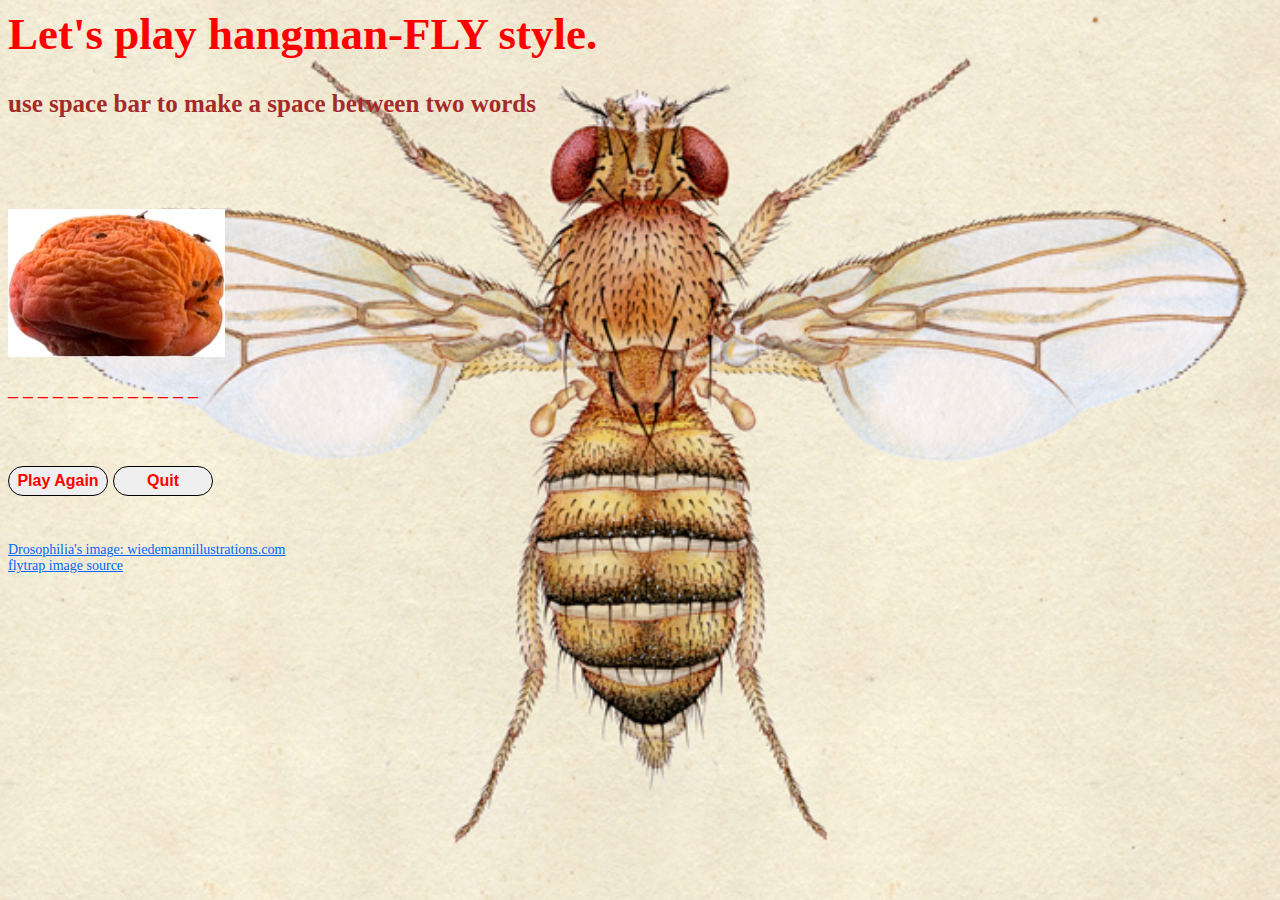
<file: showcase/Hangfly_JRC.html>
<!-- 
HangFly modified from Charlotte Weaver's orginal Hangwoman codes 20151029
 -->

<html>
<head>

<title>HangFly-JRC version</title>

<!--  <STYLE TYPE="text/css"> -->

<script src="https://ajax.googleapis.com/ajax/libs/jquery/1.11.3/jquery.min.js"></script>
<style>

body {
    color: red;
    background-color: #FFF0D1; 
    font-size: 20px;     
    background-image: url('2015_GRpics/fly-bkg.jpg');
    background-size: 100%;
    background-repeat: no-repeat;
    background-position: center;
}

.dissections {
    color: #0066FF;
    font-size: 40px;
}

.thanks {
    color: #FF3300;
    font-size: 40px;
    font-weight: bold;
}
.work {
    color: #000F00;
    font-size: 40px;
    font-weight: bold;
}
    
.letters_sofar {
    color: #0066FF
}

/*  html css below from http://css-tricks.com/perfect-full-page-background-image/ */

/* 
html {
    color: red;
    background-color: antiquewhite;
    background-image: url(file:///Users/ngot/Desktop/2015_flyparts/flytrap.jpg);
    -webkit-background-size: cover;
    -moz-background-size: cover;
    -o-background-size: cover;
    background-size: cover;
}
 */


/* 
h1 {
	width: 98%;
	background:bisque;
	color: red;
	padding: 15px;
	margin: 0px;
	border: 1px solid white;
	border-radius: 7px;
}
 */

h1 {color: red; font-size: 45px}
h3 {color: brown; font-size: 25px}
hr {color: white}

a {
    color: #0066FF;
    font-size: 14px;
}
p.ex {
    color: rgb(0,0,255);
}

.off {
    left: -9999;
    top: -9999;
    display:none;
}

</style>

</head>
<body>
<h1 id='title'>Let's play hangman-FLY style.</h1>
<h3 id='title'>use space bar to make a space between two words</h3>

<!--<img src="flytrap.jpg" alt="vial" style="width:300px;height:160px;"/>  -->
<!--document.body.style.backgroundImage = "url("flytrap.jpg")";> -->
<br>
<br>
<p><div id='gallows'></div></p>
<p id='word'></p>
<p id='result'></p>
<p id='guesses_sofar'></p>
<p id='quit_msg'></p>

<br>
<br>

<!-- <form> -->
<button id='play_again' value = 'Play Again' style="font-weight: bold; font-size: 16px ;color:red; width:100; height:30; border-radius: 60px; border: 1px solid #000;">Play Again</button>
<button id='quit' value = 'Quit' style="font-weight: bold; font-size: 16px; color:red; width:100; height:30; border-radius: 60px; border: 1px solid #000;">Quit</button>
 
<!-- </form> -->
<br>
<br>
<br>


<a href="http://www.wiedemannillustrations.com/drosophila.html#">Drosophilia's image: wiedemannillustrations.com </a>
<!-- <a href="http://puredefensepestsolutions.net/wp-content/uploads/2013/10/fruit-fly-pure-defense-pest1.jpg">background image source</a> -->
<br>
<a href="http://file.answcdn.com/answ-cld/image/upload/w_1200,h_630,g_faces,c_fill,q_100,f_jpg/v1/tk/view/getty/Animal_Life/f13e3fa6/164852420.jpg">flytrap image source</a>

<img src='2015_GRpics/0_peach.jpg' class='off'>
<img src='2015_GRpics/1_GR-head.jpg' class='off'>
<img src='2015_GRpics/2_GR-body.jpg' class='off'>
<img src='2015_GRpics/3_GR-body_rarm.jpg' class='off'>
<img src='2015_GRpics/4_GR-body_1hand.jpg' class='off'>
<img src='2015_GRpics/5_GR-body_2hand.jpg' class='off'>
<img src='2015_GRpics/6_GR-body_1leg.jpg' class='off'>
<img src='2015_GRpics/7_GR-whole.jpg' class='off'>

<br>
<br>

<script type='text/javascript'>


// First you will create two functions to help with playing hangman
// The first function will be named guessedLetter and will take a letter 'l' and an 
// array of guessed letters 'guessed' as parameters
// loop through guessed, if l equals that letter return 1 ** hint use the lowercase versions of both
// after the loop return 0 ** this will only happen if the letter doesn't match guessed

function guessedLetter(l, guessed) {
    l_lc = l.toLowerCase();
    for (var i = 0; i < guessed.length; i++) {
        console.log(i);
        console.log(guessed[i]);
        if (guessed[i].toLowerCase() == l_lc) {
            return 1; 
        }
    }  
        return 0;  
}

// The second function will be called letterInWord and will take a letter 'l' and a word 'word' as parameters
// First split the word into characters and store in a variable called split_word
// Loop through each character in split_word. If l equals that letter return true. ** hint again, use the lowercase 
// version of both letters
// after the loop return false

function letterInWord(l, word) {
    l_lc = l.toLowerCase();
    var split_word = word.split('')        // split each letter in 'word' into characters
    console.log(split_word);
    for (var c = 0; c < word.length; c++) {
        if (split_word[c].toLowerCase() == l_lc) {
            return true;
        }
    }
    return false;
}

function endOfGame(){
  //  $('#quit_msg').html('Thanks for playing. Now, GET BACK to WORK!');
    $('#word').html("");
    $('#result').html("");
    $('#guesses_sofar').html("");
  //  $('#quit_msg').html("<span class='thanks'>Thanks for playing. Now, GET BACK to WORK!</span>");
    $('#quit_msg').html("<span class='thanks'>Thanks for playing. <span class='work'>Now, GET BACK to WORK!</span>");
}

function game_start(){
    
    $('#result').html("");       // this is set result and guesses_sofar messages to null
    $('#guesses_sofar').html("");
    $('#quit_msg').html("");
    
    var guessed_letters = [];       // array of guessed letters
    var num_wrong_guess = 0;       // Create a variable called num_wrong_guess that is equal to 0

    // Create a variable called word_choice with a random choice from the word_bank array *hint: use Math.random()
    var random_index = Math.floor(Math.random()*word_bank.length);
    var word_choice = word_bank[random_index];   //w help from StackOverflow

    var result = "Sorry, you LOSE!";   // Create a variable called result with value of "Sorry, you lose!"

    // Start a while loop where the condition is that num_wrong_guesses is less than length of woman array
    while ((num_wrong_guess) < woman.length-1) {

        // Lay out the gallows:
        //  fill the html for the element with id of gallows with the element from the woman array with the index of num_wrong_guess
        $('#gallows').html("<img src='" + woman[num_wrong_guess] + "'>");     //use Jquery
        // document.getElementById('gallows').innerHTML = woman[num_wrong_guess];
        
        // Figure out what the word to be printed on the screen (including blanks). At the same time we will
        // calculate if the user has guessed all the letters in the word

        var split_word = word_choice.split('');   //   split the word into characters and store 
        var word_to_print = '';      // create a variable called word_to_print which contains an empty string
        var num_correct_letters = 0;  // create a variable called num_correct_letters equal to 0 


        //   for each letter in split_word
        //   use the guessedLetter function you wrote to check if that letter is in the guessed_letters array
        //   if it is add that letter to word_to_print string and add 1 to num_correct letters
        //   else if the letter is a space add that letter to word_to_print string and add 1 to num_correct letters
        //   otherwise add an underscore to word_to_print (this counts as a blank) ** you may want to add a space after
        //   your letters/underscores to make it more stylish

        for (var j = 0; j < split_word.length; j++) {
            if (guessedLetter(split_word[j], guessed_letters) == 1) {
                word_to_print += split_word[j];
                num_correct_letters += 1; 
            }
            else if (split_word[j] == '') {
                word_to_print += split_word[j];
                num_correct_letters += 1;
            }
            else {
                word_to_print += "_ ";
            }
        }

        // Fill in the html for the element with id of word with the value of word_to_print
       // document.getElementById('word').innerHTML = word_to_print;
        $('#word').html(word_to_print);  
    
        // If they got the word correct (word_choice's length is equal to num_correct_letters)
        //   set result to be "Yay you guessed it!"
        //   break out of the while loop, they are done

        if (word_choice.length == num_correct_letters) {
            if (random_index < 4) {
                result = "Right On! You know your anatomy. <span class='dissections'>Free dissections!</span>"}
            else {
                result = "Yay! You Guessed it!"; 
            }
            console.log( "Yay! You Guessed it!");
            break;
        }

        // Finally, we prompt the user for a letter and store it in a variable called guess
        var guess = prompt("Please Enter a Letter or Number");
       // document.getElementById('guesses_sofar').innerHTML = guess;
    
        // Use the function letterInWord to check if their guess is in word_choice.
        if (! letterInWord(guess, word_choice)) {    // If not, add 1 to num_wrong_guess
            num_wrong_guess += 1;
        }
        
        guessed_letters.push(guess);        // Add their guess to guessed_letters array
      //  document.write('guessed letters so far: ' + guessed_letters);
     //   $('#guesses_sofar').html(<p class="ex">'guessed letters so far:  '</p> + guessed_letters + '  ');
    //  $('#guesses_sofar').html('guessed letters so far:  ' + guessed_letters + '  ');
        
        $('#guesses_sofar').html("<span class='letters_sofar'> guessed letters so far: </span>"  + guessed_letters);
        var guess_str = guessed_letters.join(' ');
        //document.write("<br>");
    
      //  document.getElementById('guesses_sofar').innerHTML = guessed_letters;
        console.log("guessed letter:", guessed_letters);
    
    }         // Close your while loop
    
    //add final image here as number of guesses maxed out
    $('#gallows').html("<img src='2015_GRpics/7_GR-whole.jpg'>");   
     
    // Now they are done playing and either won or lost, either way fill in the html of the elemement with the id
    // of word with the word_choice
    // Fill in the html of the element with id of result with result.

    //document.getElementById('word').innerHTML = word_choice;
    $('#word').html('word is: ' + word_choice);
    //document.getElementById('result').innerHTML = result;  
    $('#result').html(result);

}


var word_bank = ['mushroom body','medulla','fan shape body','lateral horn','fruit fly', 'CurlyO', 'Tubby', 'Stubble','GFP', 'brain',
        'GRASP', 'GAL4 and LexA', 'Chrimson', 'GCAMP6'];

// Create an array called woman that contains an text representation of the woman at every stage of hangwoman

var woman = ["2015_GRpics/0_peach.jpg", "2015_GRpics/1_GR-head.jpg", 
        "2015_GRpics/2_GR-body.jpg", "2015_GRpics/3_GR-body_rarm.jpg", 
        "2015_GRpics/4_GR-body_1hand.jpg", "2015_GRpics/5_GR-body_2hand.jpg", 
        "2015_GRpics/6_GR-body_1leg.jpg", "2015_GRpics/7_GR-whole.jpg"];
       
$(window).load( function(){
    game_start();
   
    $('#play_again').click(game_start);
    $('#quit').click(endOfGame);

});

</script>
</body>
</html>
</file>
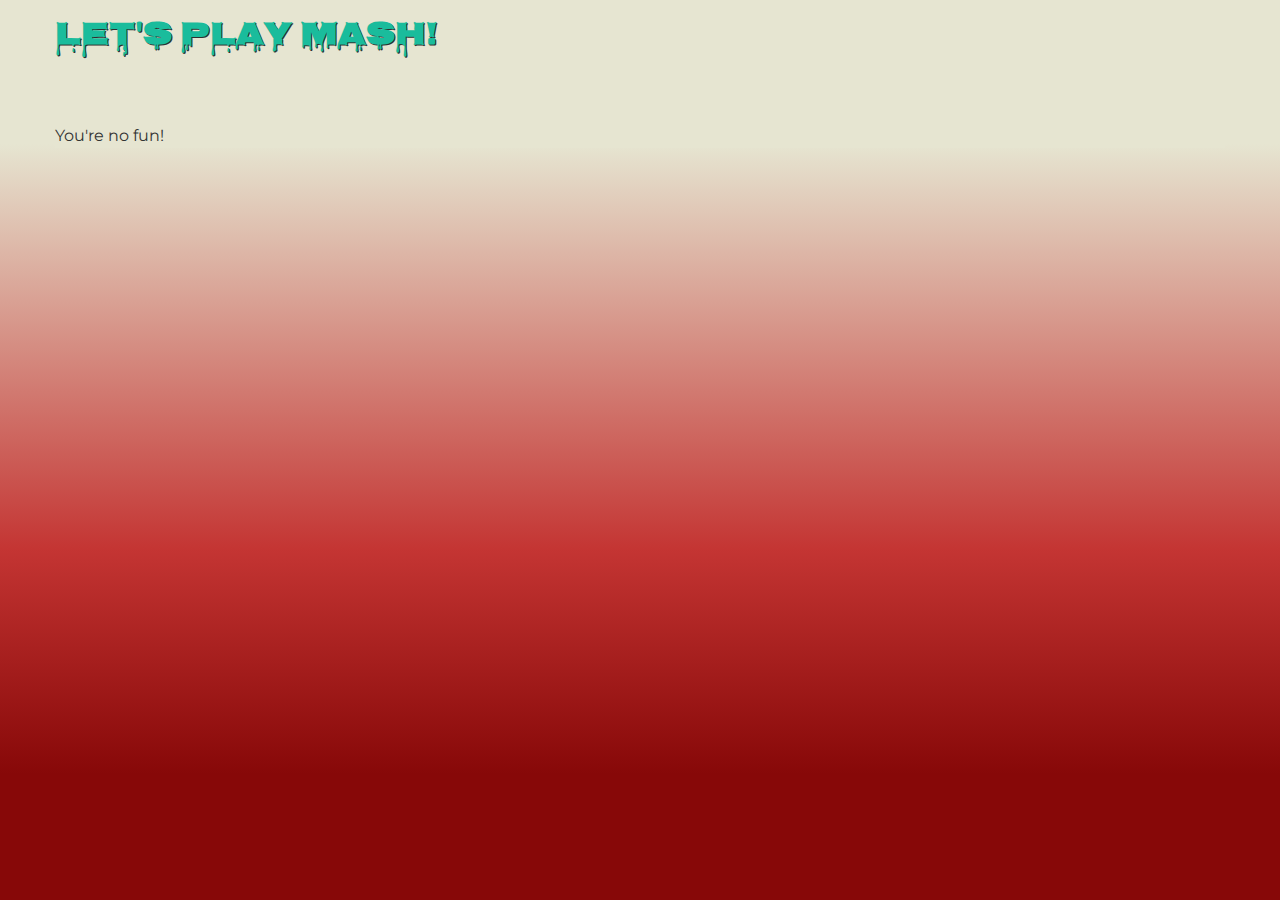
<file: showcase/mash.html>
<html>
<head>
  <title>MASH</title>
    <link href='https://fonts.googleapis.com/css?family=Nosifer' rel='stylesheet' type='text/css'>
  <link href="../assets/css/bootstrap.css" rel="stylesheet">
    <link href="../assets/css/font-awesome.min.css" rel="stylesheet">
    <link href="../assets/css/style.css" rel="stylesheet">
</head>
<body class='mashbody'>
<div id='title'>
<div class='container'>
<div class='row'>
  <h1>Let's play MASH!</h1>
  </div>
  </div>
  </div>
<div id="mash">
      <div class="container">
      <div class="row">
    
    <p id="res"></p>
    <p id='per'></p>
    <p id='veh'></p>
    <p id='sal'></p>
    <p id='dat'></p>
    <p id='loc'></p>
</div>
</div>
</div>
<script src="https://ajax.googleapis.com/ajax/libs/jquery/1.11.3/jquery.min.js"></script>
<script type='text/javascript'>

function sumArray(array){
  /* computes the sum of all the values of an array */
  return array.reduce(function(a,b) {
    return a + b });      // sum
}
function sum2DArray(array) {
  /* Computes the sum of the value in an array of arrays */
  var oneDArray = array.reduce(function(a,b) {
    return a.concat(b) });
  return sumArray(oneDArray);

}

function printSet(set, css_class) {
  var str = '';
  for (var i =0; i< set.length; i++){
    str += '<span id="' + css_class + "_" + i +'">' + set[i] + "</span><br/>";
  }
  return str;
}

var ok = confirm("Shall we play M.A.S.H?")
if (ok) {
  var userNum = parseInt(prompt("Give me your favorite number!"));
  while (isNaN(userNum)) {
    userNum = parseInt(prompt("I said a number, not letter or character. Come on!"));
  }
  if (userNum >= 100000) {
    var userNum = parseInt(prompt( 'Sorry, that number is too big. Try again!'));
  }
  var residence = ['monster mansion', 'awful apartment', ' shrieking shack', 'haunted house'];
  var person = ["Frankenstein's Monster", 'Dracula', 'Freddie Krueger', 'Exorcist Girl'];
  var car = ['a hearse', 'a wheelbarrow', 'the shoulders of an angry mob', 'the Scooby Doo van'];
  var salary = ['human limbs', 'the freedom to live without the locals trying to catch you', '$300,000 (as a monster hunter)', 'scraps of refuse the villagers throw out'];
  var locations = ['the Overlook Hotel', 'Transylvania', 'a graveyard', 'the afterlife']

  document.getElementById("res").innerHTML =  '<h1>Residence</h1>' + printSet(residence, 'res');
//  document.getElementById("res").innerHTML =  '<h1>Residence</h1>' + residence.join('<br/>');
  document.getElementById('per').innerHTML = '<h1>Person</h1>' + printSet(person, 'per');
  document.getElementById('veh').innerHTML = '<h1>Vehicle</h1>' + printSet(car, 'veh');
  document.getElementById('sal').innerHTML = '<h1>Salary</h1>' + printSet(salary, 'sal');
  document.getElementById('dat').innerHTML = '<h1>Location</h1>' + printSet(locations, 'loc');
  var array = [[1,1,1,1], [1,1,1,1], [1,1,1,1], [1,1,1,1], [1,1,1,1]];
  var count = 0;
  var store = {};
  while (sum2DArray(array) > 5) {

    for (var i = 0; i < array.length; i++) {
      // ** calculate the sum of the array[i] using sumArray function
      // ** if the sum is > 1 run the for loop to eliminate more values
      for (var j = 0; j < array[i].length; j++) {
        var rowSum = sumArray(array[i]);
        if (rowSum > 1) {
          // ** only increase the count if the value of array[i][j]
          //**is 1 (You only cross it out an element if it isn't already crossed out)
          if (array[i][j] == 1) {
            count++;
          }
          if (count == userNum) {
            array[i][j] = 0;
            count = 0;
          }
        }
      }
    }
  }
for (var i = 0; i < 4; i++) {


  if (array[0][i] == 0) {
    document.getElementById("res_" + i).innerHTML = residence[i].strike();
  }

    else {
      store.resF = document.getElementById("res_" + i).innerHTML;
    }

  if (array[1][i] == 0) {
    document.getElementById("per_" + i).innerHTML = person[i].strike();
  }
    else {
      store.perF = document.getElementById("per_" + i).innerHTML;
    }

  if (array[2][i] == 0) {
    document.getElementById("veh_" + i).innerHTML = car[i].strike();
  }
    else {
      store.vehF = document.getElementById("veh_" + i).innerHTML;
    }

  if (array[3][i] == 0) {
    document.getElementById("sal_" + i).innerHTML = salary[i].strike();
  }
    else {
      store.salF = document.getElementById("sal_" + i).innerHTML;
    }

  if (array[4][i] == 0) {
    document.getElementById("loc_" + i).innerHTML = locations[i].strike();

  }
    else {
      store.locF = document.getElementById("loc_" + i).innerHTML;
    }
}
var div = document.createElement('div');
div.innerHTML = "<div class='container'><div class='row'><h1>And the verdict is...</h1>" + '<p> Congratulations! You are going to marry <b>' + store.perF + '</b> in <b>' + store.locF + '</b>!<br> You will then live in your very own <b>' + store.resF + '</b> and get around town riding <b>' + store.vehF + "</b>.<br> Plus, you'll be breaking the bank with <b>" + store.salF + '</b>! Lucky you! </p></div></div>';
document.body.replaceChild(div, title);

function alrt() {
    alert("Oh don't be a party pooper!");
    //window.location.reload(true);
}
function boo(){
  var end = confirm("Would you like to play again?");
  if (end) {
    window.location.reload(true);
  }

  else {
    alrt();
    //document.body.innerHTML = "<h1 id='title'>Let's play MASH!</h1>";

  }
}
setTimeout(boo, 5000);


}

else {
  document.write("<div class='container'><div class='row'>You're no fun!</div></div>");

}
</script>
</body>
</html>
</file>
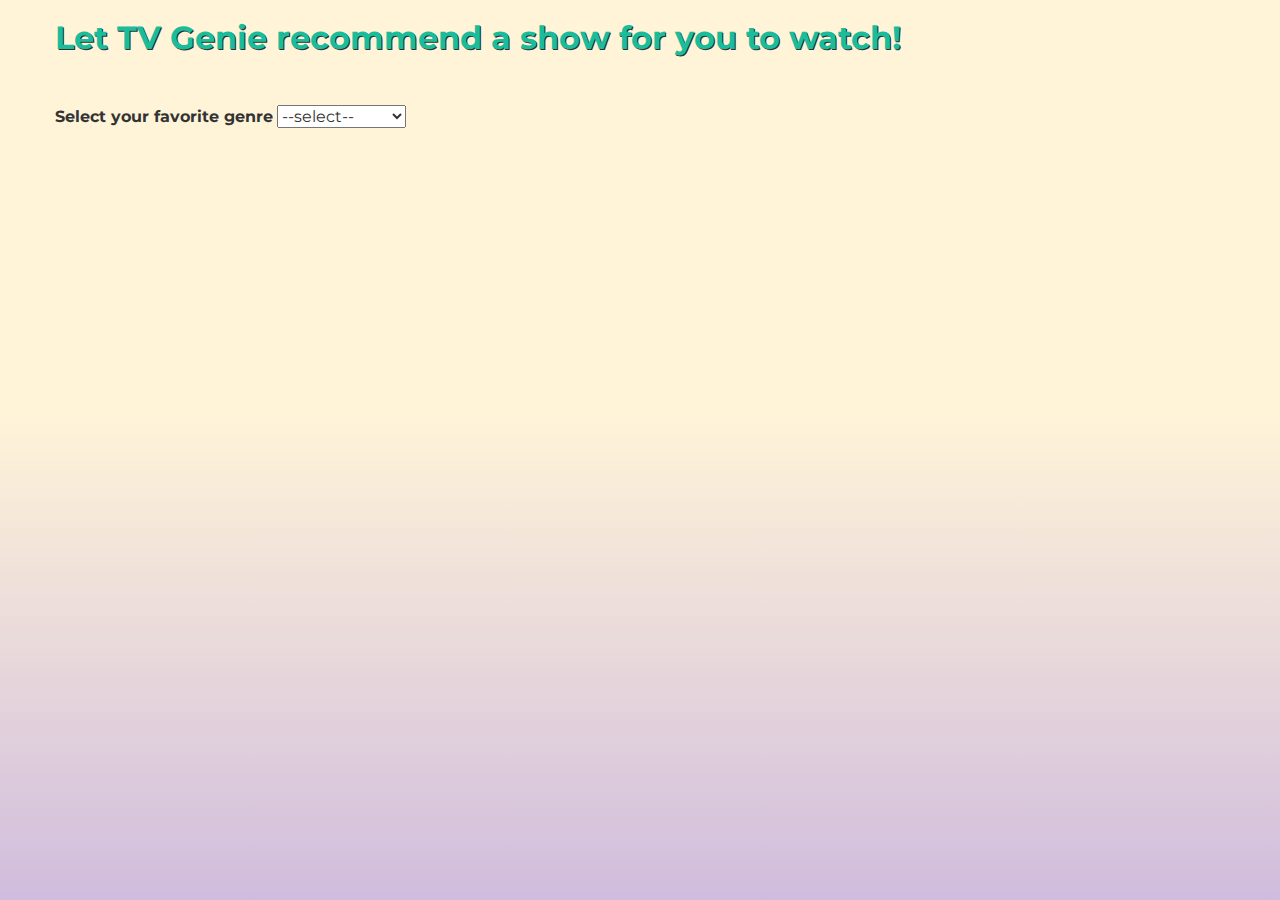
<file: showcase/TVGenie.html>
<html>
<head>
<title>TV Genie</title>
<link href='https://fonts.googleapis.com/css?family=Nosifer' rel='stylesheet' type='text/css'>
  <link href="../assets/css/bootstrap.css" rel="stylesheet">
    <link href="../assets/css/font-awesome.min.css" rel="stylesheet">
    <link href="../assets/css/style.css" rel="stylesheet">
</head>
<body class='genie-body'>
<div class='container'>
<div class='row'>
<h1 class='genie-title' id='title'>Let TV Genie recommend a show for you to watch!</h1>
<label for='genre'>Select your favorite genre</label>
<!-- ** The quote sign needed to be after the close parnethesis -->
<select id='genre' name='genre' onchange='userSelect(this.value)'>
	<option value='selected'>--select--</option>
	<option value='comedy'>Comedy</option>
	<option value='crime'>Crime</option>
	<option value='drama'>Drama</option>
	<option value='international'>International</option>
	<option value='kids'>Kids</option>
	<option value='reality'>Reality TV</option>
	<option value='none'>I don't like TV</option>
	</select>
<br><br>
<p id='genie'></p>
</div>
</div>
<!-- ** since you are using jquery in the rand function, you need to make sure that you are including jquery on the page -->
<script src="https://ajax.googleapis.com/ajax/libs/jquery/1.11.3/jquery.min.js"></script>

<script type='text/javascript'>
var comedyArray= ['The Big Bang Theory', 'Community', 'Fresh Off The Boat', 'Modern Family', 'New Girl', 'Saturday Night Live', 'Brooklyn Nine-Nine', 'Family Guy', 'The Simpsons', "Bob's Burgers", '2 Broke Girls', 'Dr. Ken', 'Girls' ];
var crimeArray= ['NCIS', 'Law & Order:SVU', 'Dateline', 'CSI', 'Sherlock', 'True Deterctive', 'Turn on Investigation Discovery and never change the channel', 'Most Lifetime Movies'];
var dramaArray= ['The Good Wife','The Americans', 'Downton Abbey', 'Scandal', "Grey's Anatomy", 'Orange is the New Black', 'Homeland', 'Game of Thrones', 'The Walking Dead', 'Fargo', 'The Affair'];
var internationalArray= ['Borgen', 'Boys Over Flowers', 'The Straits', 'Wallander', 'The Missing', 'The Bridge', 'The Slap', 'Broadchurch', 'Orphan Black' ];
var kidsArray= ['Sesame Street', 'Reading Rainbow', 'My Little Pony', 'Adventure Time', 'Thomas & Friends', 'Peppa Pig'];
var realityArray= ['The Amazing Race', 'The Great British Bake Off', 'Chopped', 'Project Runway', 'Survivor', 'So You Think You Can Dance', 'The Voice', 'House Hunters', 'Love It or List It', 'Fixer Upper', 'American Ninja Warrior'];
var none='You need to watch The Golden Girls.  That is all.';
 (function($){
	$.rand=function(arg){
		if($.isArray(arg)){
			return arg[$.rand(arg.length)];
		} 
		else if(typeof arg === "number"){
			return Math.floor(Math.random() * arg);
		} 
	};
})(jQuery);

function pickShow(genre){
	var show = '';
	if (genre == 'comedy') {
		show = $.rand(comedyArray);
	}
	else if(genre == 'crime') {
		show = $.rand(crimeArray)
	}
	else if(genre == 'drama') {
		show = $.rand(dramaArray)
	}
	else if(genre == 'international') {
		show = $.rand(internationalArray)
	}
	else if(genre == 'kids') {
		show = $.rand(kidsArray)
	}
	else if(genre == 'reality') {
		show = $.rand(realityArray)
	}
	else {
		show = none
	}
	//document.write=('TV Genie Recommends <span class="show">' + show + "</span>") ;
	return show;
}

var genie = document.getElementById('genie');
// ** Num should be outside of the function, so that it doesn't reset when you call the function
var num = 0;
// ** You don't need quotes for a variable to a function
function userSelect(genre){
 	// ** You are already passing the genre to the function from the select element's onclick function (this.value is the genre), no need to redefine the variable
 	// var genre = this.value;
 	var suggestion = pickShow(genre);
 	// ** document.write('<p>' + 'TV Genie Recommends ' + suggestion + '</p>')
 	// ** it is better to put it in the genie element so that you don't overwrite all your other elements
 	// ** make sure you define genie to be the element with the id of genie, you can use document.getElementById or jquery's method
 	//document.write='(TV Genie Recommends ' + suggestion) ;
 	genie.innerHTML = 'TV Genie Recommends: <span class="show">' + suggestion + "</span>";
 	// ** var num = 0
 	// ** while (num < 2) {
 	// ** }
 	var approve= confirm('Do you like my suggestion?');
 	if (! approve) {
 		// ** Make sure you are setting num to the new value
 		num = num + 1;
 		console.log(num);
 		// ** Add in brackets and semicolons, one liners can work without it, but it can get really messy
 		if (num > 2){
 			genie.innerHTML = '<p>' + 'You need to watch some Golden Girls!' + '</p>';
 			num = 0;
 		}
 		else {
 			// ** to call userSelect again, you don't have to redefine the function, you just call it like you would outside the function
 			userSelect(genre);
 		}
 		
 	}
 	// print suggestion to screen
 	// ask if user likes suggestion
 	// if not call userSelect again
}
</script>
</body>
</html
</file>
<file: assets/css/style.css>
/*
 * Author: Carlos Alvarez
 * URL: http://Alvarez.is
 *
 * Project Name: NYC Design
 * Version: 1.0
 * Date: 04-20-2014
 * URL: 
 */


/* ==========================================================================
   Base Styles, Bootstrap Modifications & Fonts Import
   ========================================================================== */

@import url(http://fonts.googleapis.com/css?family=Montserrat:400,700);


::-moz-selection {
    background: #f2c2c9;
    color: #a4003a;
    text-shadow: none;
}

::selection {
    background: #16a085;
    color: #a4003a;
    text-shadow: none;
}

/*
 * A better looking default horizontal rule
 */

 hr {
    display: block;
    height: 1px;
    border: 0;
    border-top: 1px solid #ccc;
    margin: 1em 0;
    padding: 0;
}

.centered {
	text-align: center
}

.mt {
	margin-top: 80px;
}

.mb {
	margin-bottom: 80px;
}

/* ==========================================================================
   General styles
   ========================================================================== */


body {
    font-family: 'Montserrat', sans-serif;
    font-weight: 400;
    font-size: 16px;

    -webkit-font-smoothing: antialiased;
    -webkit-overflow-scrolling: touch;
}

h1, h2, h3, h4, h5, h6 {
	font-weight: 700;
    color: #4a4a4a;
}


.navbar-brand {
	font-weight: 700;
}

.navbar-default .navbar-brand {
	color: #1abc9c;
}

.navbar-default {
	background-color: transparent;
	border-color: transparent;
}

.navbar-default .navbar-nav > .active > a, .navbar-default .navbar-nav > .active > a:hover, .navbar-default .navbar-nav > .active > a:focus {
	color: #1abc9c;
	background-color: transparent;
	border-bottom: 2px solid #1abc9c
}

.navbar-default .navbar-nav > li > a {
	color: #1abc9c;
}

/* ==========================================================================
   Wrap Sections
   ========================================================================== */

#headerwrap {
	text-align:center;
	width: 100%;
	padding-top: 50px;
	padding-bottom: 50px;
    border-top: #1abc9c 10px solid;
    border-bottom: #1abc9c 10px solid;
}



#social {
	padding-top: 50px;
	padding-bottom: 50px;
	background-color: #f2f2f2;
}

#social i {
	font-size: 40px;
	color: #4a4a4a
}

#social i:hover {
	color: #1abc9c
}

#footerwrap {
	padding-top: 70px;
	padding-bottom: 50px;
	background-color: #2f2f2f;
}

#footerwrap p {
	color: #1abc9c;
	margin-left: 10px;
}

#workwrap {	
	background: url(../img/work.jpg) no-repeat center top;
	margin-top: -70px;
	padding-top: 250px;
	text-align:center;
	background-attachment: relative;
	background-position: center center;
	min-height: 650px;
	width: 100%;
	
    -webkit-background-size: 100%;
    -moz-background-size: 100%;
    -o-background-size: 100%;
    background-size: 100%;

    -webkit-background-size: cover;
    -moz-background-size: cover;
    -o-background-size: cover;
    background-size: cover;
}

#workwrap h1 {
	color:#ffffff;
	padding-top: 10px;
	padding-bottom: 20px;
	letter-spacing: 4px;
	font-size: 80px;
	font-weight: bold;
}

#workwrap h4 {
	font-weight: 400;
	color: #ffffff
}

#aboutwrap {	
	background: url(../img/about.jpg) no-repeat center top;
	margin-top: -70px;
	padding-top: 250px;
	text-align:center;
	background-attachment: relative;
	background-position: center center;
	min-height: 550px;
	width: 100%;
	
    -webkit-background-size: 100%;
    -moz-background-size: 100%;
    -o-background-size: 100%;
    background-size: 100%;

    -webkit-background-size: cover;
    -moz-background-size: cover;
    -o-background-size: cover;
    background-size: cover;
}




/* Gallery */
.gallery {
	margin-top: 30px;
}

.gallery img:hover {
	opacity: 0.4;
}

/* HEADER SECTION */
#h {
	background: url(../img/MCS_4748.JPG) no-repeat center top;
	padding-top: 180px;
	margin-top: 72px;
	text-align:center;
	background-attachment: relative;
	background-position: center center;
	min-height: 700px;
	width: 100%;
	color: white;
	
    -webkit-background-size: 100%;
    -moz-background-size: 100%;
    -o-background-size: 100%;
    background-size: 100%;

    -webkit-background-size: cover;
    -moz-background-size: cover;
    -o-background-size: cover;
    background-size: cover;
}

#h .logo {
	top: 30px;
	left: 45px;
	font-size: 18px;
	font-weight: 900;
	position:absolute; 
}

#h .social {
	top: 30px;
	right: 45px;
	font-size: 20px;
	position: absolute;
}

#h .social i {
	margin-left: 20px;
}

#h .social a {
	color: white;
}

#h h1 {
	font-weight: 700;
	color: white;
	font-size: 40px;
}
.tile {
	height: 80px;
	color: #1abc9c;
	border-radius: 7px;
	background: #fff;;
	font-size: 1.5em;
	vertical-align:center;
	font-weight: bold;
	border: #1abc9c 3px solid;
}
div.textleft {
	text-align: left;
}
#mash {
	text-align:center;
	width: 100%;
	padding-bottom: 50px;
}
.verdict {
	text-align:center;
	width: 100%;
}
.mashbody {
	background: rgba(230,229,209,1);
	background: -moz-linear-gradient(top, rgba(230,229,209,1) 0%, rgba(230,229,209,1) 16%, rgba(196,53,51,1) 61%, rgba(135,8,8,1) 86%, rgba(135,8,8,1) 100%);
	background: -webkit-gradient(left top, left bottom, color-stop(0%, rgba(230,229,209,1)), color-stop(16%, rgba(230,229,209,1)), color-stop(61%, rgba(196,53,51,1)), color-stop(86%, rgba(135,8,8,1)), color-stop(100%, rgba(135,8,8,1)));
	background: -webkit-linear-gradient(top, rgba(230,229,209,1) 0%, rgba(230,229,209,1) 16%, rgba(196,53,51,1) 61%, rgba(135,8,8,1) 86%, rgba(135,8,8,1) 100%);
	background: -o-linear-gradient(top, rgba(230,229,209,1) 0%, rgba(230,229,209,1) 16%, rgba(196,53,51,1) 61%, rgba(135,8,8,1) 86%, rgba(135,8,8,1) 100%);
	background: -ms-linear-gradient(top, rgba(230,229,209,1) 0%, rgba(230,229,209,1) 16%, rgba(196,53,51,1) 61%, rgba(135,8,8,1) 86%, rgba(135,8,8,1) 100%);
	background: linear-gradient(to bottom, rgba(230,229,209,1) 0%, rgba(230,229,209,1) 16%, rgba(196,53,51,1) 61%, rgba(135,8,8,1) 86%, rgba(135,8,8,1) 100%);
	filter: progid:DXImageTransform.Microsoft.gradient( startColorstr='#e6e5d1', endColorstr='#870808', GradientType=0 );
}
.mashbody h1 {
	font-family: 'Nosifer', cursive;
}
.mashbody div.row {
	background: rgba(230,229,209,0.8);
}
.logo {
	height: 50px;
	/*width: 50px;*/
	margin-right:5px;
}
.show {
	font-weight: bold;
	color: indigo;
}
.genie-title {
	margin-bottom: 50px;
	border-radius: 5px;
}

.genie-body{
	/* Permalink - use to edit and share this gradient: http://colorzilla.com/gradient-editor/#fff4d8+46,d0bcdd+100 */
background: #fff4d8; /* Old browsers */
background: -moz-linear-gradient(top,  #fff4d8 46%, #d0bcdd 100%); /* FF3.6+ */
background: -webkit-gradient(linear, left top, left bottom, color-stop(46%,#fff4d8), color-stop(100%,#d0bcdd)); /* Chrome,Safari4+ */
background: -webkit-linear-gradient(top,  #fff4d8 46%,#d0bcdd 100%); /* Chrome10+,Safari5.1+ */
background: -o-linear-gradient(top,  #fff4d8 46%,#d0bcdd 100%); /* Opera 11.10+ */
background: -ms-linear-gradient(top,  #fff4d8 46%,#d0bcdd 100%); /* IE10+ */
background: linear-gradient(to bottom,  #fff4d8 46%,#d0bcdd 100%); /* W3C */
filter: progid:DXImageTransform.Microsoft.gradient( startColorstr='#fff4d8', endColorstr='#d0bcdd',GradientType=0 ); /* IE6-9 */

}

/* calendar */

.responsiveCal {
    position: relative;
    padding-bottom: 75%;
    height: 0;
    overflow: hidden;
    margin-bottom: 20px;
}
 
.responsiveCal iframe {
    position: absolute;
    top:0;
    left: 0;
    width: 100%;
    height: 100%;
}

.panel-arcade {
	height: 150px;
}

.panel-success > .panel-heading {
    color: #1abc9c;
    background-color: #d9f2ed;
    border-color: #1abc9c;
}

.panel-success {
    border-color: #1abc9c;
}

h1  {
    color: #1abc9c;
    text-shadow: 1px 1px #2f2f2f;
    font-size: 200%;
}
h2  {
    color: #1abc9c;
    font-size: 150%;
}
h3  {
    color: #1abc9c;
    font-size: 125%;
}

.btn-primary {
    color: #fff;
    background-color: #009b90;
    border-color: #00998c;
}
</file>
